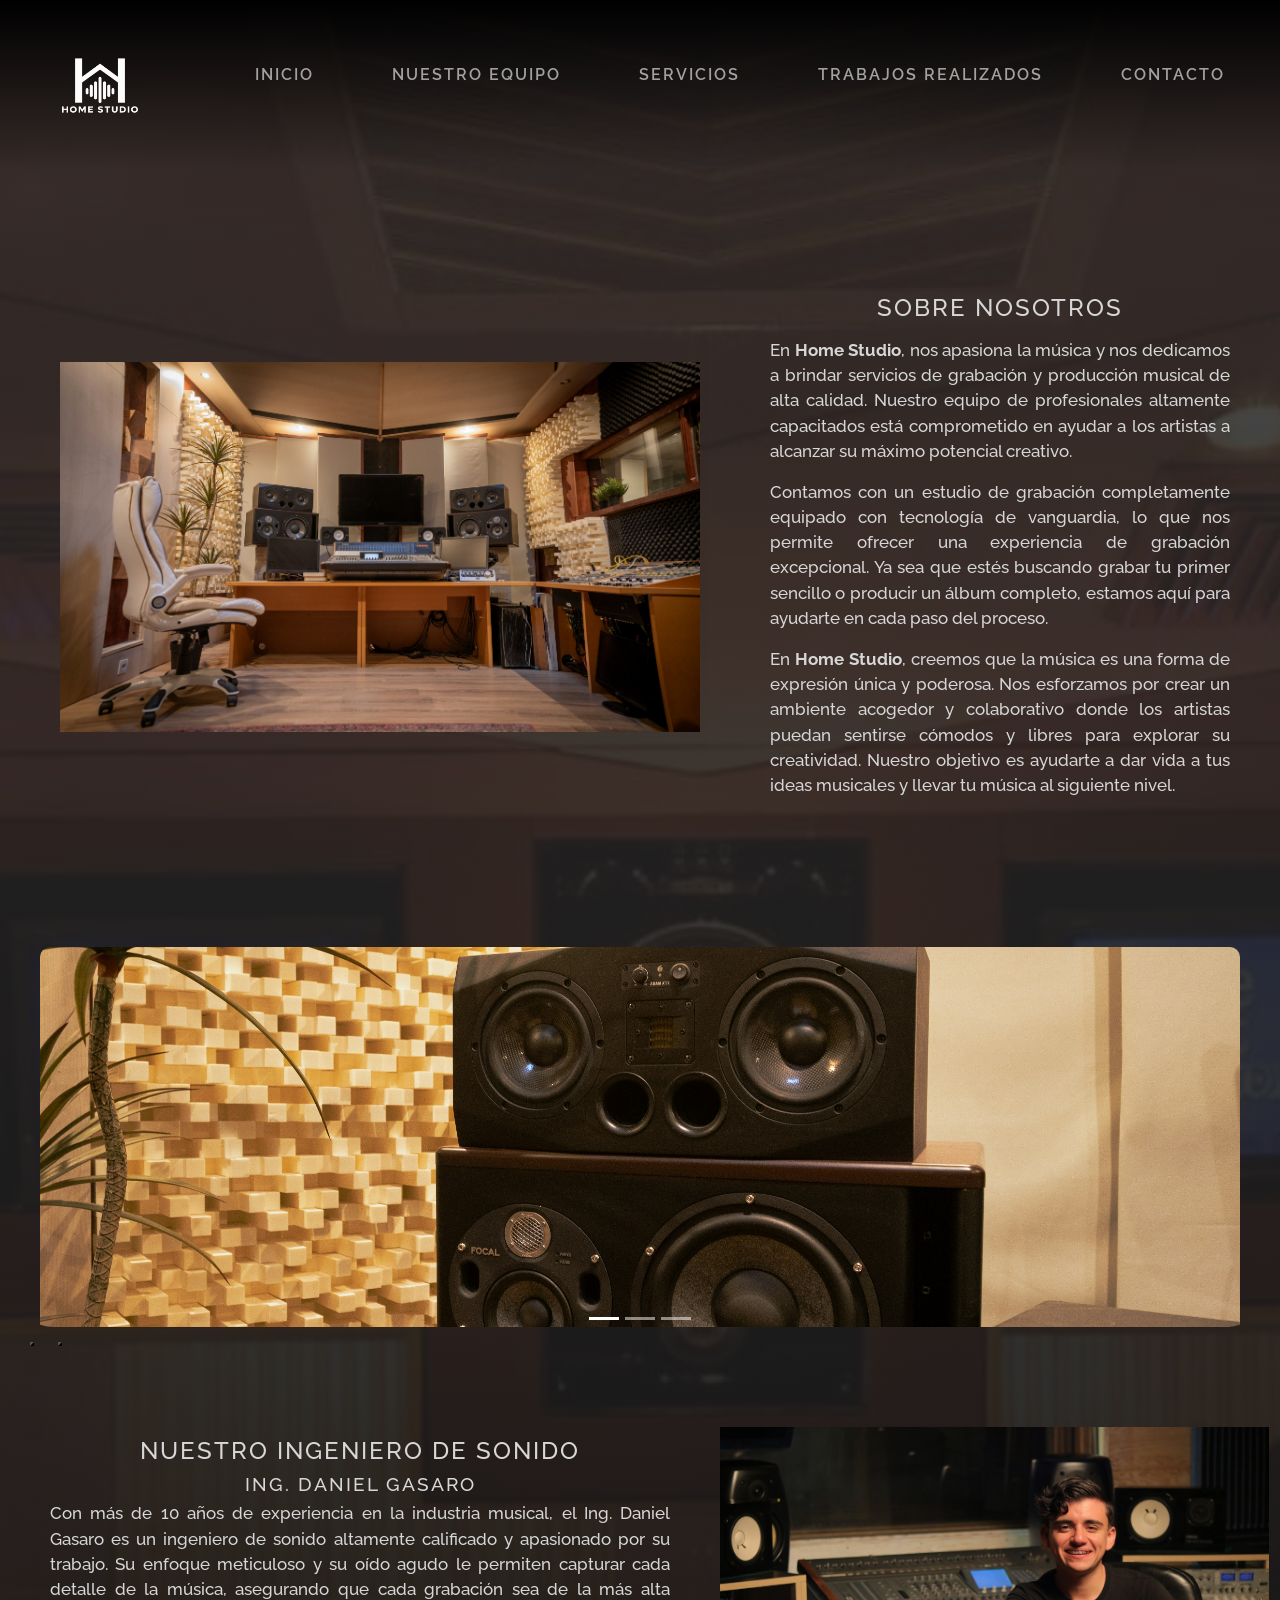
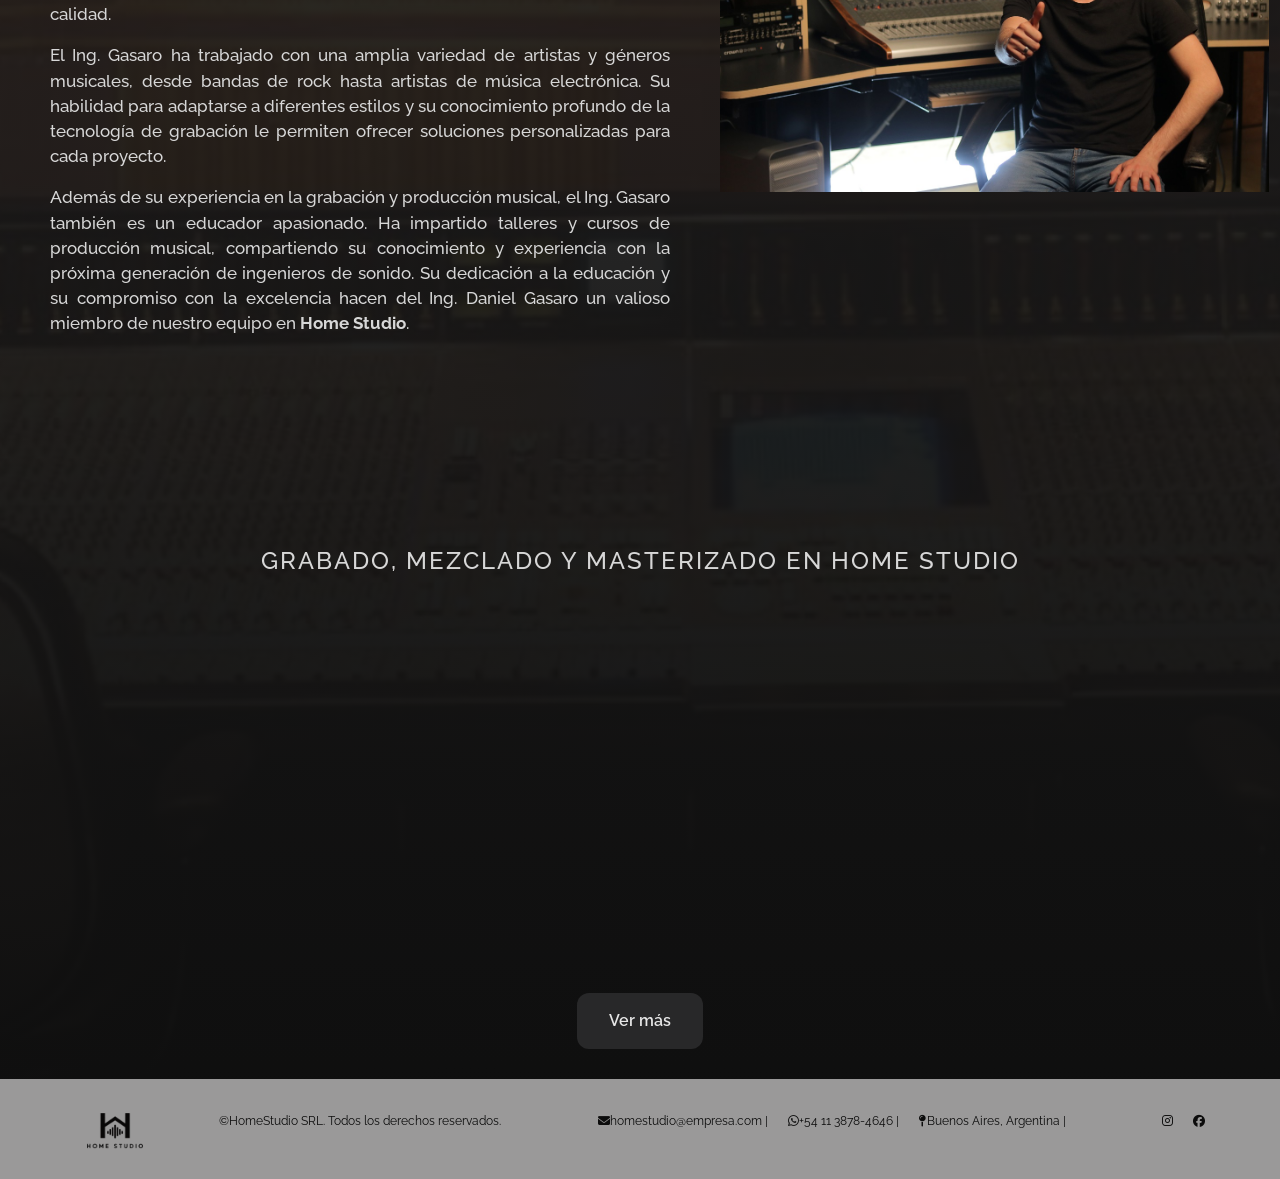
<file: index.html>
<!DOCTYPE html>
<html lang="es">

<head>
    <meta charset="UTF-8">
    <meta name="viewport" content="width=device-width, initial-scale=1.0">
    <link href="https://cdn.jsdelivr.net/npm/bootstrap@5.3.8/dist/css/bootstrap.min.css" rel="stylesheet">
    <script src="https://cdn.jsdelivr.net/npm/bootstrap@5.3.8/dist/js/bootstrap.bundle.min.js"></script>
    <link rel="stylesheet" href="css/styles.css">
    <title>Home Studio</title>
    <link rel="stylesheet" href="https://cdnjs.cloudflare.com/ajax/libs/font-awesome/6.5.2/css/all.min.css">
    <link rel="preconnect" href="https://fonts.googleapis.com">
    <link rel="preconnect" href="https://fonts.gstatic.com" crossorigin>
    <link
        href="https://fonts.googleapis.com/css2?family=Charm:wght@400;700&family=Imperial+Script&family=Manrope:wght@200..800&family=Montserrat:ital,wght@0,100..900;1,100..900&family=Raleway:ital,wght@0,100..900;1,100..900&display=swap"
        rel="stylesheet">
    <link href="https://unpkg.com/aos@2.3.1/dist/aos.css" rel="stylesheet">
</head>

<body>
    <header>
        <div class="header-left">
            <a href="index.html" class="header__logo">
                <img src="assets/imagenes/logohomestudio.png" title="Logo Home Studio" alt="Logo Home Studio">
            </a>
        </div>
        <div class="header-right">
            <h1 class="sr-only">Home Studio estudio de grabación</h1>
            <nav>
                <ul>
                    <li><a href="index.html" title="Inicio">Inicio</a></li>
                    <li><a href="pages/nuestro-equipo.html" title="Nuestro equipo">Nuestro equipo</a></li>
                    <li><a href="pages/servicios.html" title="Servicios">Servicios</a></li>
                    <li><a href="pages/trabajos-realizados.html" title="Trabajos realizados">Trabajos realizados</a>
                    </li>
                    <li><a href="pages/contacto.html" title="Contacto">Contacto</a></li>
                </ul>
            </nav>
        </div>
    </header>
    <main>
        <section class="sobre-nosotros">
            <div class="sobre-nosotros_left">
                <img src="assets/imagenes/homestudio.jpg" title="Estudio de grabación Home Studio"
                    alt="Estudio de grabaciónHome Studio">
            </div>
            <div class="sobre-nosotros_right">
                <h2>Sobre nosotros</h2>
                <p>En <strong>Home Studio</strong>, nos apasiona la música y nos dedicamos a brindar servicios de
                    grabación y producción musical de alta calidad. Nuestro equipo de profesionales altamente
                    capacitados está comprometido en ayudar a los artistas a alcanzar su máximo potencial creativo.</p>
                <p>Contamos con un estudio de grabación completamente equipado con tecnología de vanguardia, lo que nos
                    permite ofrecer una experiencia de grabación excepcional. Ya sea que estés buscando grabar tu primer
                    sencillo o producir un álbum completo, estamos aquí para ayudarte en cada paso del proceso.</p>
                <p>En <strong>Home Studio</strong>, creemos que la música es una forma de expresión única y poderosa.
                    Nos esforzamos por crear un ambiente acogedor y colaborativo donde los artistas puedan sentirse
                    cómodos y libres para explorar su creatividad. Nuestro objetivo es ayudarte a dar vida a tus ideas
                    musicales y llevar tu música al siguiente nivel.</p>
            </div>
        </section>
        <section class="carousel-index">
            <div id="carouselExample" class="carousel carousel-overlay slide">
                <div class="carousel-inner rounded-5">
                    <div class="carousel-item active">
                        <img src="assets/imagenes/monitores.jpg" class="d-block w-100" alt="...">
                    </div>
                    <div class="carousel-item">
                        <img src="assets/imagenes/consola.jpg" class="d-block w-100" alt="...">
                    </div>
                    <div class="carousel-item">
                        <img src="assets/imagenes/consola2.jpg" class="d-block w-100" alt="...">
                    </div>
                </div>
                <div class="carousel-overlay-controls">
                    <div>
                        <button class="btn-icon btn-sm btn-subtle theme-secondary" type="button"
                            data-bs-target="#carouselExample" data-bs-slide="prev">
                            <span class="carousel-icon-prev" aria-hidden="true"></span>
                            <span class="visually-hidden">Previous</span>
                        </button>
                        <button class="btn-icon btn-sm btn-subtle theme-secondary" type="button"
                            data-bs-target="#carouselExample" data-bs-slide="next">
                            <span class="carousel-icon-next" aria-hidden="true"></span>
                            <span class="visually-hidden">Next</span>
                        </button>
                    </div>
                    <div class="carousel-indicators">
                        <button type="button" data-bs-target="#carouselExample" data-bs-slide-to="0" class="active"
                            aria-current="true" aria-label="Slide 1"></button>
                        <button type="button" data-bs-target="#carouselExample" data-bs-slide-to="1"
                            aria-label="Slide 2"></button>
                        <button type="button" data-bs-target="#carouselExample" data-bs-slide-to="2"
                            aria-label="Slide 3"></button>
                    </div>
                </div>
            </div>
        </section>
        <section class="ingeniero">
            <div class="ingeniero-left">
                <h2>Nuestro ingeniero de sonido</h2>
                <h3>Ing. Daniel Gasaro</h3>
                <p>Con más de 10 años de experiencia en la industria musical, el Ing. Daniel Gasaro es un ingeniero de
                    sonido altamente calificado y apasionado por su trabajo. Su enfoque meticuloso y su oído agudo le
                    permiten capturar cada detalle de la música, asegurando que cada grabación sea de la más alta
                    calidad.</p>
                <p>El Ing. Gasaro ha trabajado con una amplia variedad de artistas y géneros musicales, desde bandas de
                    rock hasta artistas de música electrónica. Su habilidad para adaptarse a diferentes estilos y su
                    conocimiento profundo de la tecnología de grabación le permiten ofrecer soluciones personalizadas
                    para cada proyecto.</p>
                <p>Además de su experiencia en la grabación y producción musical, el Ing. Gasaro también es un educador
                    apasionado. Ha impartido talleres y cursos de producción musical, compartiendo su conocimiento y
                    experiencia con la próxima generación de ingenieros de sonido. Su dedicación a la educación y su
                    compromiso con la excelencia hacen del Ing. Daniel Gasaro un valioso miembro de nuestro equipo en
                    <strong>Home Studio</strong>.</p>
            </div>
            <div class="ingeniero-right">
                <img src="assets/imagenes/Ingenierodemezcla.jpg" title="Ing. Daniel Gasaro" alt="Ing. Daniel Gasaro"
                    loading="lazy">
            </div>
        </section>
        <section class="proyectos">
            <h2>Grabado, mezclado y masterizado en Home Studio</h2>
            <div class="img-albumes">
                <article>
                    <figure data-aos="flip-left">
                        <img src="assets/imagenes/album1.jpeg" title="Album Desde el fin del mundo"
                            alt="Album Desde el fin del mundo" loading="lazy">
                        <figcaption>Album "Desde el fin del mundo" de Duki trabajado en Home Studio.</figcaption>
                    </figure>
                </article>
                <article>
                    <figure data-aos="flip-left">
                        <img src="assets/imagenes/album2.jpeg" title="Album .mp3" alt="Album .mp3" loading="lazy">
                        <figcaption>Album ".mp3" de Emilia trabajado en Home Studio.</figcaption>
                    </figure>
                </article>
                <article>
                    <figure data-aos="flip-left">
                        <img src="assets/imagenes/album3.jpeg" title="Album Descartable" alt="Album Descartable"
                            loading="lazy">
                        <figcaption>Album "Descartable" de Wos trabajado en Home Studio.</figcaption>
                    </figure>
                </article>
            </div>
            <button><a href="pages/trabajos-realizados.html" target="_blank" title="Trabajos realizados">Ver
                    más</a></button>
        </section>
    </main>
    <footer>
        <a href="index.html">
            <img src="assets/imagenes/logohomestudiosmall.png" title="Logo Home Studio" alt="Logo Home Studio">
        </a>
        <p>©HomeStudio SRL. Todos los derechos reservados.</p>
        <div>
            <ul class="contacto-footer">
                <li><i class="fa-solid fa-envelope"></i>homestudio@empresa.com |</li>
                <li><i class="fa-brands fa-whatsapp"></i>+54 11 3878-4646 |</li>
                <li><i class="fa-solid fa-map-pin"></i>Buenos Aires, Argentina |</li>
            </ul>
        </div>
        <nav>
            <ul class="redes-footer">
                <li><a rel="noopener noreferrer" target="_blank" href="https://www.instagram.com/homestudio"><i
                            class="fa-brands fa-instagram"></i></a></li>
                <li><a rel="noopener noreferrer" target="_blank" href="https://www.facebook.com/homestudio"><i
                            class="fa-brands fa-facebook"></i></a></li>
            </ul>
        </nav>
    </footer>
    <script src="https://unpkg.com/aos@2.3.1/dist/aos.js"></script>
    <script>
        AOS.init();
    </script>
</body>

</html>
</file>
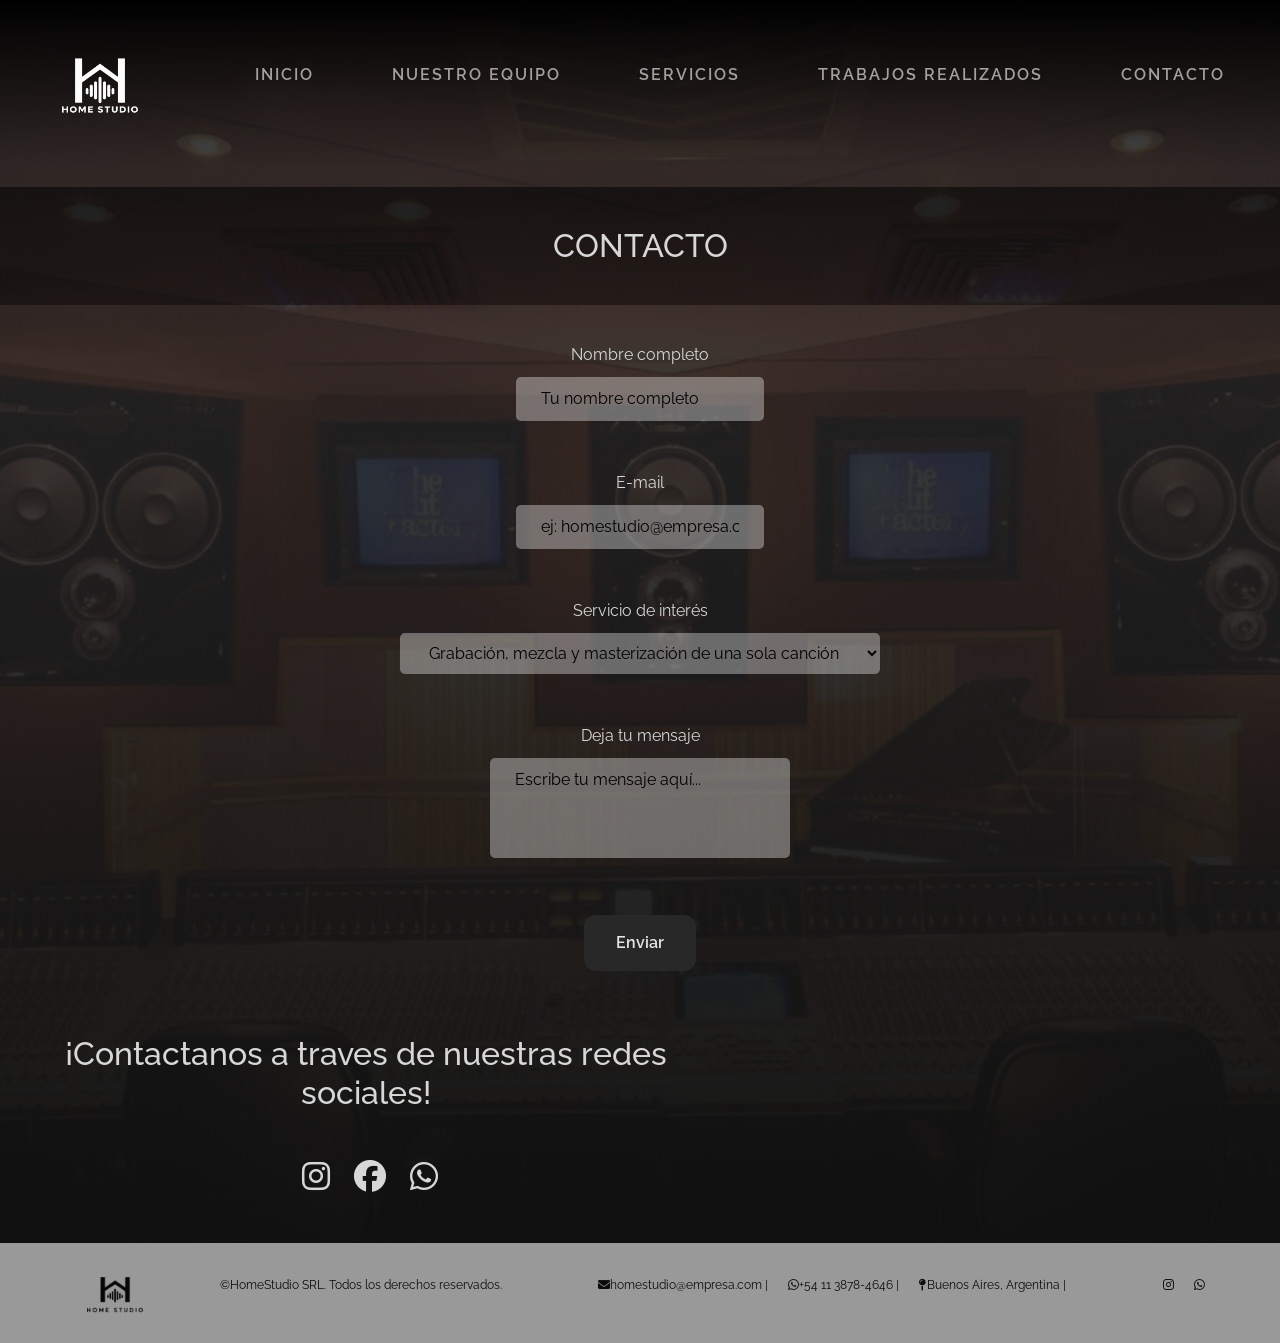
<file: pages/contacto.html>
<!DOCTYPE html>
<html lang="es">
<head>
    <meta charset="UTF-8">
    <meta name="viewport" content="width=device-width, initial-scale=1.0">
    <link href="https://cdn.jsdelivr.net/npm/bootstrap@5.3.8/dist/css/bootstrap.min.css" rel="stylesheet">
    <script src="https://cdn.jsdelivr.net/npm/bootstrap@5.3.8/dist/js/bootstrap.bundle.min.js"></script>
    <link rel="stylesheet" href="../css/styles.css">
    <title>Home Studio</title>
    <link rel="stylesheet" href="https://cdnjs.cloudflare.com/ajax/libs/font-awesome/6.5.2/css/all.min.css">
    <link rel="preconnect" href="https://fonts.googleapis.com">
    <link rel="preconnect" href="https://fonts.gstatic.com" crossorigin>
    <link href="https://fonts.googleapis.com/css2?family=Charm:wght@400;700&family=Imperial+Script&family=Manrope:wght@200..800&family=Montserrat:ital,wght@0,100..900;1,100..900&family=Raleway:ital,wght@0,100..900;1,100..900&display=swap" rel="stylesheet">
</head>
<body>
    <header>
        <h1 class="sr-only">Home Studio estudio de grabación</h1>
        <div class="header-left">
            <a href="../index.html" class="header__logo">
            <img src="../assets/imagenes/logohomestudio.png" title="Logo Home Studio" alt="Logo Home Studio">
            </a>
        </div>
        <div class="header-right">
            <nav>
                <ul>
                    <li><a href="../index.html" title="Inicio">Inicio</a></li>
                    <li><a href="nuestro-equipo.html" title="Nuestro equipo">Nuestro equipo</a></li>
                    <li><a href="servicios.html" title="Servicios">Servicios</a></li>
                    <li><a href="trabajos-realizados.html" title="Trabajos realizados">Trabajos realizados</a></li>
                    <li><a href="contacto.html" title="Contacto">Contacto</a></li>
                </ul>
            </nav>
        </div>
    </header>
    <main>
        <section>
            <h2 class="portada-contacto">Contacto</h2>
        <form class="contacto-form">
            <div class="labels">
                <label for="nombre">Nombre completo</label>
                <input type="text" required placeholder="Tu nombre completo" name="nombre">
            </div>
            <div class="labels">
                <label for="email">E-mail</label>
                <input type="email" required placeholder="ej: homestudio@empresa.com" name="email">
            </div>
            <div class="labels">
                <label for="servicio-de-interes">Servicio de interés</label>
                <select name="servicio-de-interes" id="servicio-de-interes">
                    <option value="una-cancion">Grabación, mezcla y masterización de una sola canción</option>
                    <option value="album">Grabación, mezcla y masterización de un álbum</option>
                </select>
            </div>
            <div class="labels">
                <label for="msg-usuario">Deja tu mensaje</label>
                <textarea name="msg-usuario" id="msg-usuario" placeholder="Escribe tu mensaje aquí..."></textarea>
            </div>
            <div class="labels">
                <button type="submit">Enviar</button>
            </div>
        </form>
        </section>
        <section class="info-contacto">
            <div class="left-info_contacto">
                <h2>¡Contactanos a traves de nuestras redes sociales!</h2>
                    <ul>
                        <li><a rel="noopener noreferrer" target="_blank" href="https://www.instagram.com/homestudio"><i class="fa-brands fa-instagram"></i></a></li>
                        <li><a rel="noopener noreferrer" target="_blank" href="https://www.facebook.com/homestudio"><i class="fa-brands fa-facebook"></i></a></li>
                        <li><a rel="noopener noreferrer" target="_blank" href="https://wa.me/qr/LHHECFSQPA4IL1"><i class="fa-brands fa-whatsapp"></i></a></li>
                        <li></li>
                    </ul>
            </div>
            <div class="right-info_contacto">
                <iframe src="https://www.google.com/maps/embed?pb=!1m18!1m12!1m3!1d3281.951293582669!2d-58.62504502466512!3d-34.65593297293555!2m3!1f0!2f0!3f0!3m2!1i1024!2i768!4f13.1!3m3!1m2!1s0x95bcc767fa656cf3%3A0xc331336388613fa2!2sSta.%20Fe%20980%2C%20B1708%20Mor%C3%B3n%2C%20Provincia%20de%20Buenos%20Aires!5e0!3m2!1ses-419!2sar!4v1790913729684!5m2!1ses-419!2sar" width="600" height="450" style="border:0;" allowfullscreen="" loading="lazy" referrerpolicy="strict-origin-when-cross-origin"></iframe>
            </div>
        </section>
    </main>
    <footer>
            <a href="../index.html">
                <img src="../assets/imagenes/logohomestudiosmall.png" title="Logo Home Studio" alt="Logo Home Studio">
            </a>
            <p>©HomeStudio SRL. Todos los derechos reservados.</p>
        <div>
            <ul class="contacto-footer">
                <li><i class="fa-solid fa-envelope"></i>homestudio@empresa.com |</li>
                <li><i class="fa-brands fa-whatsapp"></i>+54 11 3878-4646 |</li>
                <li><i class="fa-solid fa-map-pin"></i>Buenos Aires, Argentina |</li>
            </ul>
        </div>
            <nav>
                <ul class="redes-footer">
                    <li><a rel="noopener noreferrer" target="_blank" href="https://www.instagram.com/homestudio"><i class="fa-brands fa-instagram"></i></a></li>
                    <li><a rel="noopener noreferrer" target="_blank" href="https://www.facebook.com/homestudio"><i class="fa-brands fa-whatsapp"></i></a></li>
                </ul>
            </nav>
    </footer>
</body>
</html>
</file>
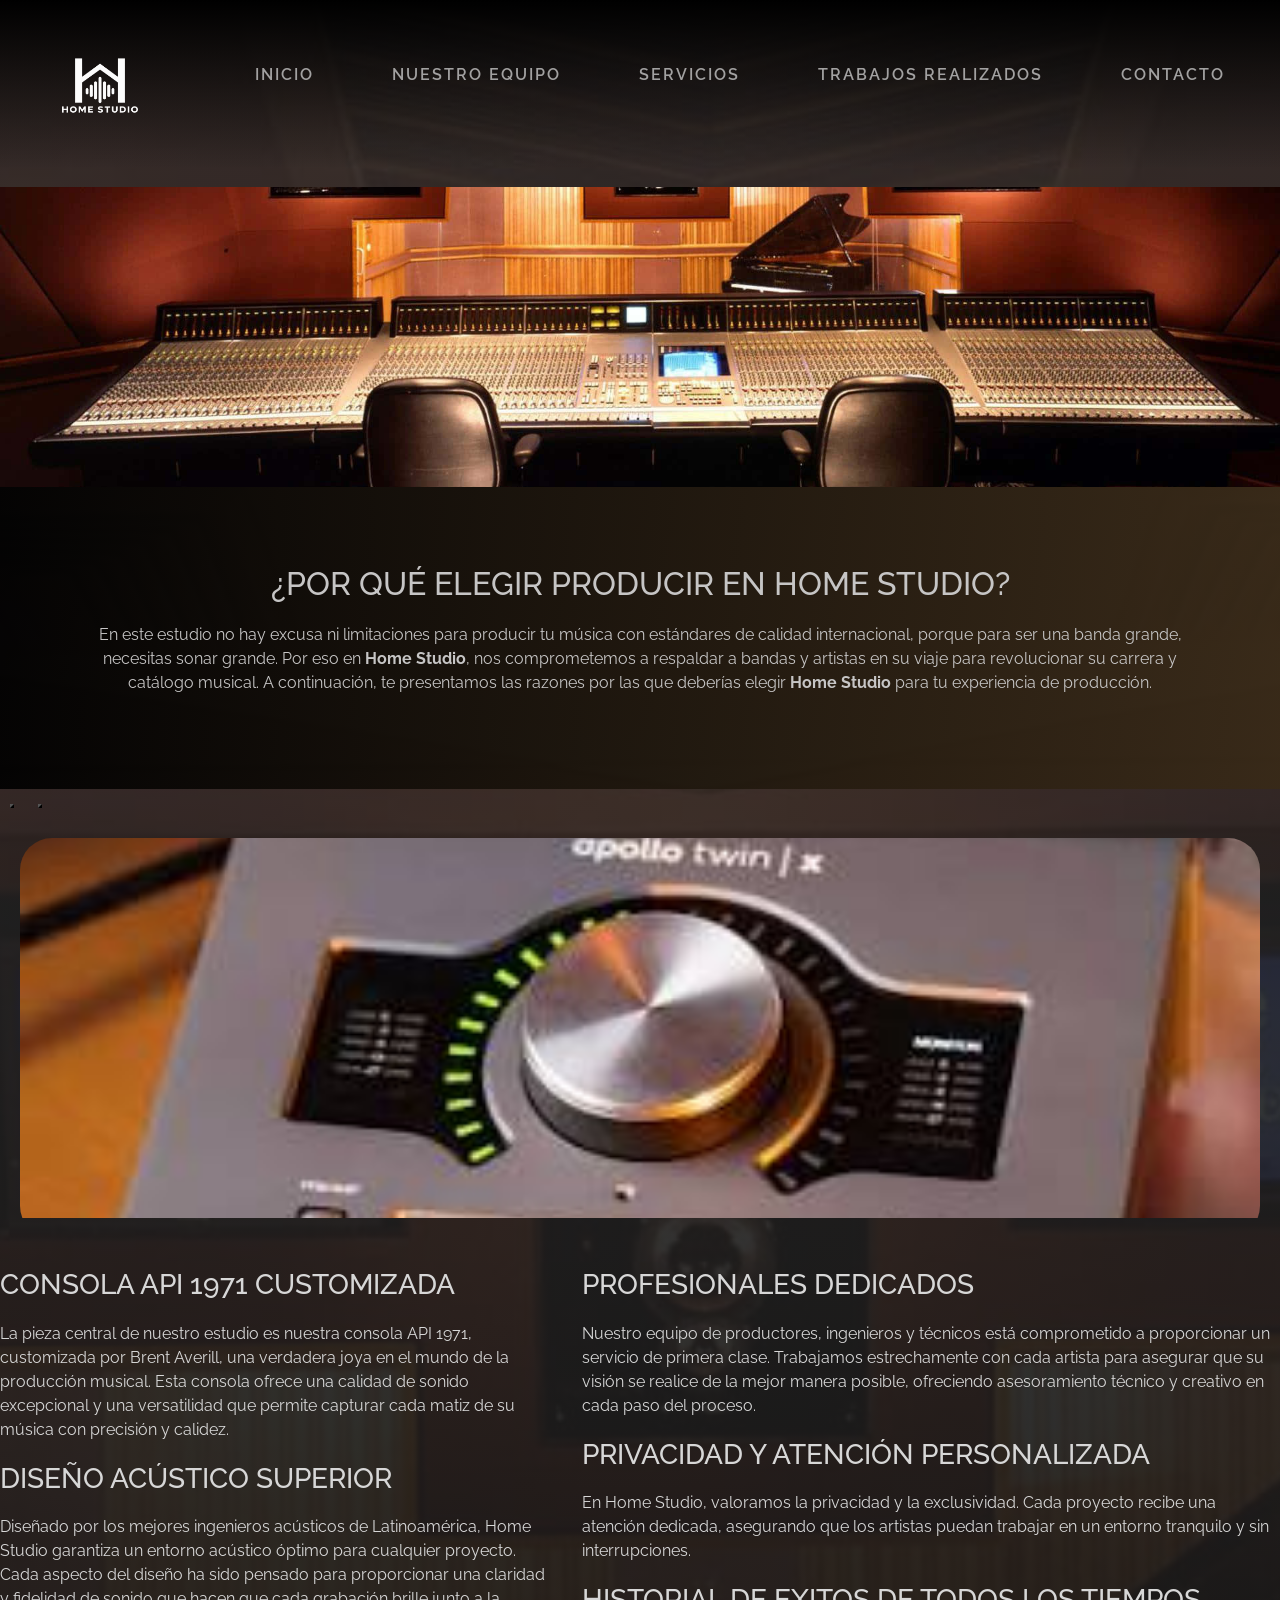
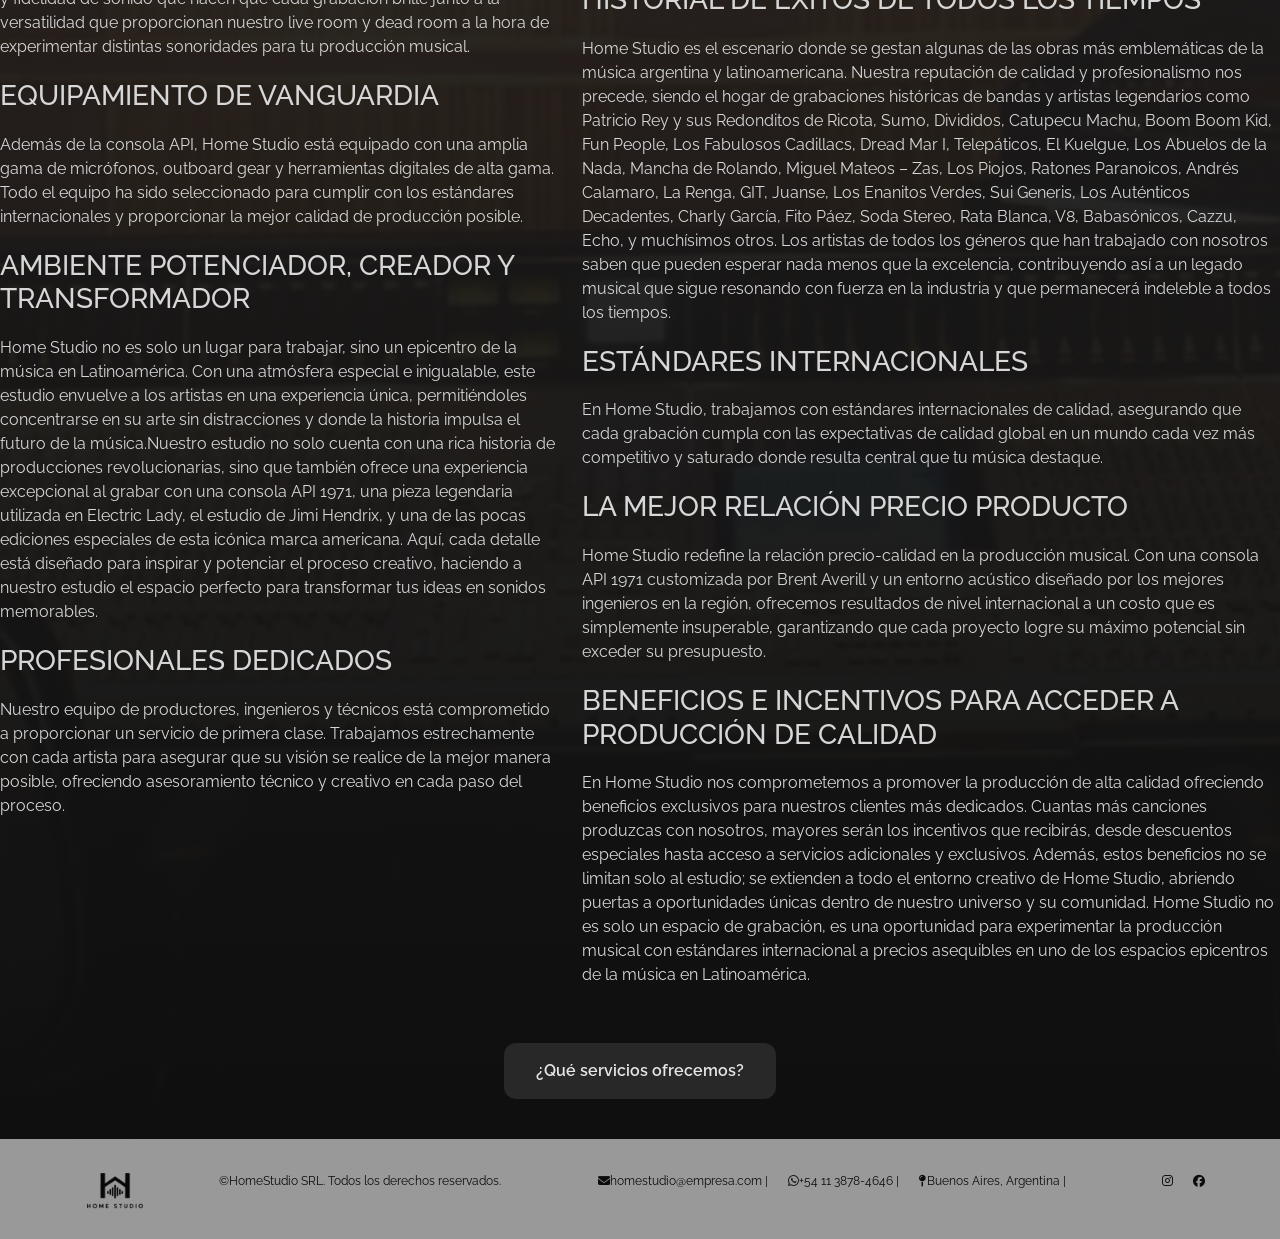
<file: pages/nuestro-equipo.html>
<!DOCTYPE html>
<html lang="es">

<head>
    <meta charset="UTF-8">
    <meta name="viewport" content="width=device-width, initial-scale=1.0">
    <link href="https://cdn.jsdelivr.net/npm/bootstrap@5.3.8/dist/css/bootstrap.min.css" rel="stylesheet">
    <script src="https://cdn.jsdelivr.net/npm/bootstrap@5.3.8/dist/js/bootstrap.bundle.min.js"></script>
    <link rel="stylesheet" href="../css/styles.css">
    <title>Home Studio</title>
    <link rel="stylesheet" href="https://cdnjs.cloudflare.com/ajax/libs/font-awesome/6.5.2/css/all.min.css">
    <link rel="preconnect" href="https://fonts.googleapis.com">
    <link rel="preconnect" href="https://fonts.gstatic.com" crossorigin>
    <link
        href="https://fonts.googleapis.com/css2?family=Charm:wght@400;700&family=Imperial+Script&family=Manrope:wght@200..800&family=Montserrat:ital,wght@0,100..900;1,100..900&family=Raleway:ital,wght@0,100..900;1,100..900&display=swap"
        rel="stylesheet">
    <link href="https://unpkg.com/aos@2.3.1/dist/aos.css" rel="stylesheet">
</head>

<body>
    <header>
        <h1 class="sr-only">Home Studio estudio de grabación</h1>
        <div class="header-left">
            <a href="../index.html" class="header__logo">
                <img src="../assets/imagenes/logohomestudio.png" title="Logo Home Studio" alt="Logo Home Studio">
            </a>
        </div>
        <div class="header-right">
            <nav>
                <ul>
                    <li><a href="../index.html" title="Inicio">Inicio</a></li>
                    <li><a href="nuestro-equipo.html" title="Nuestro equipo">Nuestro equipo</a></li>
                    <li><a href="servicios.html" title="Servicios">Servicios</a></li>
                    <li><a href="trabajos-realizados.html" title="Trabajos realizados">Trabajos realizados</a></li>
                    <li><a href="contacto.html" title="Contacto">Contacto</a></li>
                </ul>
            </nav>
        </div>
    </header>
    <main>
        <section class="nuestro-equipo_portada">
            <picture>
                <img src="../assets/imagenes/backgroundimage.jpg" alt="Estudio de grabación Home Studio"
                    title="Estudio de grabación Home Studio">
            </picture>
            <div class="texto-portada">
                <h2>¿Por qué elegir producir en Home Studio?</h2>
                <p>En este estudio no hay excusa ni limitaciones para producir tu música con estándares de calidad
                    internacional, porque para ser una banda grande, necesitas sonar grande. Por eso en <strong>Home
                        Studio</strong>, nos comprometemos a respaldar a bandas y artistas en su viaje para revolucionar
                    su carrera y catálogo musical.
                    A continuación, te presentamos las razones por las que deberías elegir <strong>Home Studio</strong>
                    para tu experiencia de producción.</p>
            </div>
        </section>
        <section class="carousel-nuestro_equipo">
            <div id="carouselMultiple" class="carousel slide" data-bs-ends="stop"
                style="--bs-carousel-items: 3; --bs-carousel-items-gap: 1rem;">
                <div class="d-flex justify-content-between align-items-center">
                    <div>
                        <button class="btn-icon btn-sm" type="button" data-bs-target="#carouselMultiple"
                            data-bs-slide="prev" style="--bs-carousel-control-icon-width: 1rem;">
                            <span class="carousel-icon-prev" aria-hidden="true"></span>
                            <span class="visually-hidden">Previous</span>
                        </button>
                        <button class="btn-icon btn-sm" type="button" data-bs-target="#carouselMultiple"
                            data-bs-slide="next" style="--bs-carousel-control-icon-width: 1rem;">
                            <span class="carousel-icon-next" aria-hidden="true"></span>
                            <span class="visually-hidden">Next</span>
                        </button>
                    </div>
                </div>
                <div class="carousel-inner">
                    <div class="carousel-item active"><img src="../assets/imagenes/placadesonido.jpeg"
                            class="d-block w-100 rounded-5" alt="Placa de sonido"></div>
                    <div class="carousel-item"><img src="../assets/imagenes/consolas.jpeg" alt="Consola API"
                            class="d-block w-100 rounded-5"></div>
                    <div class="carousel-item"><img src="../assets/imagenes/placadesonido.jpeg"
                            alt="Placa de sonido Apollo Twin" class="d-block w-100 rounded-5"></div>
                    <div class="carousel-item"><img src="../assets/imagenes/microfono.jpeg" alt="Micrófono Manley"
                            class="d-block w-100 rounded-5"></div>
                    <div class="carousel-item"><img src="../assets/imagenes/consola.jpg" alt="Consola API"
                            class="d-block w-100 rounded-5"></div>
                    <div class="carousel-item"><img src="../assets/imagenes/consola2.jpg" alt="Consola API 2"
                            class="d-block w-100 rounded-5"></div>
                    <div class="carousel-item"><img src="../assets/imagenes/monitores.jpg" alt="Monitores"
                            class="d-block w-100 rounded-5" alt="..."></div>
                </div>
            </div>
        </section>
        <section class="info-equipo">
            <div class="left-info_equipo">
                <h3>Consola API 1971 Customizada</h3>
                <p>La pieza central de nuestro estudio es nuestra consola API 1971, customizada por Brent Averill, una
                    verdadera joya en el mundo de la producción musical. Esta consola ofrece una calidad de sonido
                    excepcional y una versatilidad que permite capturar cada matiz de su música con precisión y calidez.
                </p>
                <h3>Diseño Acústico Superior</h3>
                Diseñado por los mejores ingenieros acústicos de Latinoamérica, Home Studio garantiza un entorno
                acústico óptimo para cualquier proyecto. Cada aspecto del diseño ha sido pensado para proporcionar una
                claridad y fidelidad de sonido que hacen que cada grabación brille junto a la versatilidad que
                proporcionan nuestro live room y dead room a la hora de experimentar distintas sonoridades para tu
                producción musical.
                <h3>Equipamiento de Vanguardia</h3>
                <p>Además de la consola API, Home Studio está equipado con una amplia gama de micrófonos, outboard gear
                    y herramientas digitales de alta gama. Todo el equipo ha sido seleccionado para cumplir con los
                    estándares internacionales y proporcionar la mejor calidad de producción posible.</p>
                <h3>Ambiente Potenciador, Creador y Transformador</h3>
                <p>Home Studio no es solo un lugar para trabajar, sino un epicentro de la música en Latinoamérica. Con
                    una atmósfera especial e inigualable, este estudio envuelve a los artistas en una experiencia única,
                    permitiéndoles concentrarse en su arte sin distracciones y donde la historia impulsa el futuro de la
                    música.Nuestro estudio no solo cuenta con una rica historia de producciones revolucionarias, sino
                    que también ofrece una experiencia excepcional al grabar con una consola API 1971, una pieza
                    legendaria utilizada en Electric Lady, el estudio de Jimi Hendrix, y una de las pocas ediciones
                    especiales de esta icónica marca americana. Aquí, cada detalle está diseñado para inspirar y
                    potenciar el proceso creativo, haciendo a nuestro estudio el espacio perfecto para transformar tus
                    ideas en sonidos memorables.</p>
                <h3>Profesionales Dedicados</h3>
                <p>Nuestro equipo de productores, ingenieros y técnicos está comprometido a proporcionar un servicio de
                    primera clase. Trabajamos estrechamente con cada artista para asegurar que su visión se realice de
                    la mejor manera posible, ofreciendo asesoramiento técnico y creativo en cada paso del proceso.</p>
            </div>
            <div class="right-info_equipo">
                <h3>Profesionales Dedicados</h3>
                <p>Nuestro equipo de productores, ingenieros y técnicos está comprometido a proporcionar un servicio de
                    primera clase. Trabajamos estrechamente con cada artista para asegurar que su visión se realice de
                    la mejor manera posible, ofreciendo asesoramiento técnico y creativo en cada paso del proceso.</p>
                <h3>Privacidad y Atención Personalizada</h3>
                <p>En Home Studio, valoramos la privacidad y la exclusividad. Cada proyecto recibe una atención
                    dedicada, asegurando que los artistas puedan trabajar en un entorno tranquilo y sin interrupciones.
                </p>
                <h3>Historial de Exitos de todos los tiempos</h3>
                <p>Home Studio es el escenario donde se gestan algunas de las obras más emblemáticas de la música
                    argentina y latinoamericana. Nuestra reputación de calidad y profesionalismo nos precede, siendo el
                    hogar de grabaciones históricas de bandas y artistas legendarios como Patricio Rey y sus Redonditos
                    de Ricota, Sumo, Divididos, Catupecu Machu, Boom Boom Kid, Fun People, Los Fabulosos Cadillacs,
                    Dread Mar I, Telepáticos, El Kuelgue, Los Abuelos de la Nada, Mancha de Rolando, Miguel Mateos –
                    Zas, Los Piojos, Ratones Paranoicos, Andrés Calamaro, La Renga, GIT, Juanse, Los Enanitos Verdes,
                    Sui Generis, Los Auténticos Decadentes, Charly García, Fito Páez, Soda Stereo, Rata Blanca, V8,
                    Babasónicos, Cazzu, Echo, y muchísimos otros. Los artistas de todos los géneros que han trabajado
                    con nosotros saben que pueden esperar nada menos que la excelencia, contribuyendo así a un legado
                    musical que sigue resonando con fuerza en la industria y que permanecerá indeleble a todos los
                    tiempos.</p>
                <h3>Estándares Internacionales</h3>
                <p>En Home Studio, trabajamos con estándares internacionales de calidad, asegurando que cada grabación
                    cumpla con las expectativas de calidad global en un mundo cada vez más competitivo y saturado donde
                    resulta central que tu música destaque.</p>
                <h3>La mejor relación precio producto</h3>
                <p>Home Studio redefine la relación precio-calidad en la producción musical. Con una consola API 1971
                    customizada por Brent Averill y un entorno acústico diseñado por los mejores ingenieros en la
                    región, ofrecemos resultados de nivel internacional a un costo que es simplemente insuperable,
                    garantizando que cada proyecto logre su máximo potencial sin exceder su presupuesto.</p>
                <h3>Beneficios e incentivos para acceder a producción de calidad</h3>
                <p>En Home Studio nos comprometemos a promover la producción de alta calidad ofreciendo beneficios
                    exclusivos para nuestros clientes más dedicados. Cuantas más canciones produzcas con nosotros,
                    mayores serán los incentivos que recibirás, desde descuentos especiales hasta acceso a servicios
                    adicionales y exclusivos. Además, estos beneficios no se limitan solo al estudio; se extienden a
                    todo el entorno creativo de Home Studio, abriendo puertas a oportunidades únicas dentro de nuestro
                    universo y su comunidad. Home Studio no es solo un espacio de grabación, es una oportunidad para
                    experimentar la producción musical con estándares internacional a precios asequibles en uno de los
                    espacios epicentros de la música en Latinoamérica.</p>
            </div>
        </section>
        <section class="button-info_equipo">
            <button><a href="servicios.html">¿Qué servicios ofrecemos?</a></button>
        </section>
    </main>
    <footer>
        <a href="../index.html">
            <img src="../assets/imagenes/logohomestudiosmall.png" title="Logo Home Studio" alt="Logo Home Studio">
        </a>
        <p>©HomeStudio SRL. Todos los derechos reservados.</p>
        <div>
            <ul class="contacto-footer">
                <li><i class="fa-solid fa-envelope"></i>homestudio@empresa.com |</li>
                <li><i class="fa-brands fa-whatsapp"></i>+54 11 3878-4646 |</li>
                <li><i class="fa-solid fa-map-pin"></i>Buenos Aires, Argentina |</li>
            </ul>
        </div>
        <nav>
            <ul class="redes-footer">
                <li><a rel="noopener noreferrer" target="_blank" href="https://www.instagram.com/homestudio"><i
                            class="fa-brands fa-instagram"></i></a></li>
                <li><a rel="noopener noreferrer" target="_blank" href="https://www.facebook.com/homestudio"><i
                            class="fa-brands fa-facebook"></i></a></li>
            </ul>
        </nav>
    </footer>
    <script src="https://unpkg.com/aos@2.3.1/dist/aos.js"></script>
    <script>
        AOS.init();
    </script>
</body>

</html>
</file>
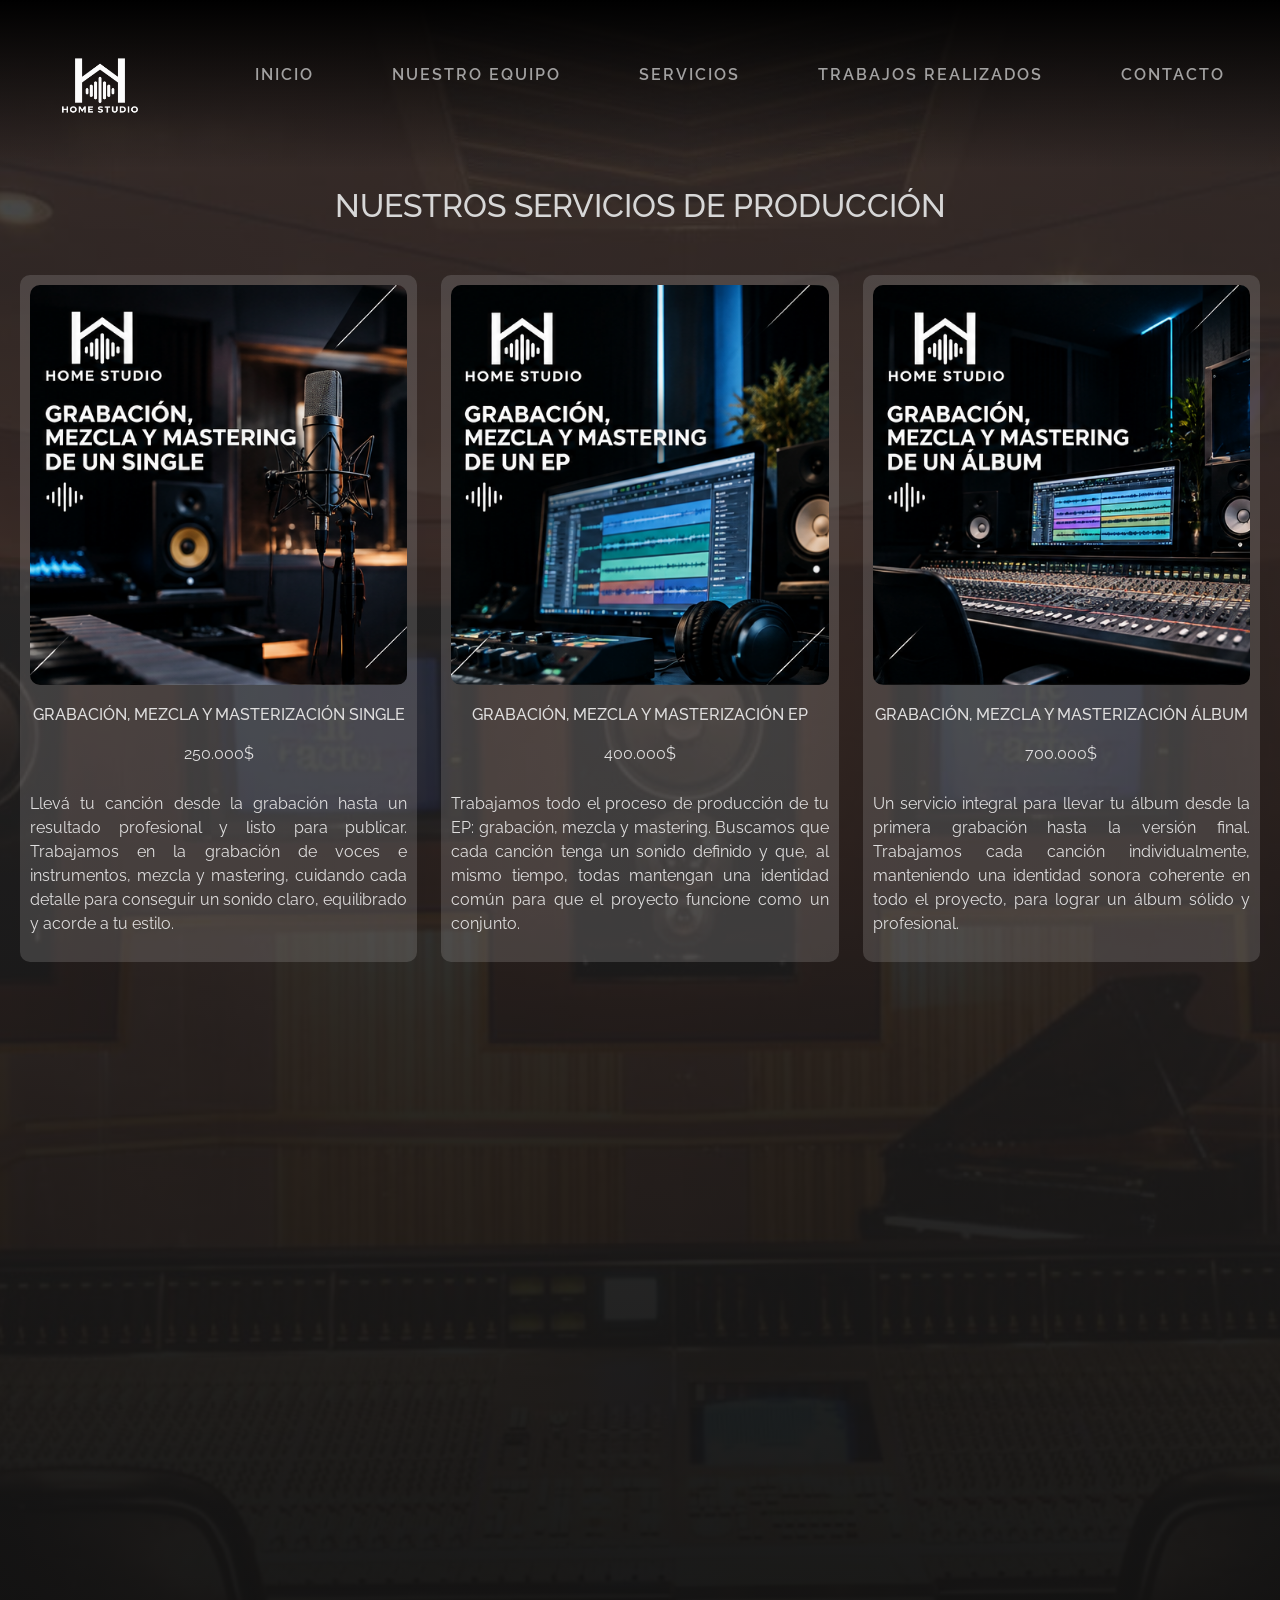
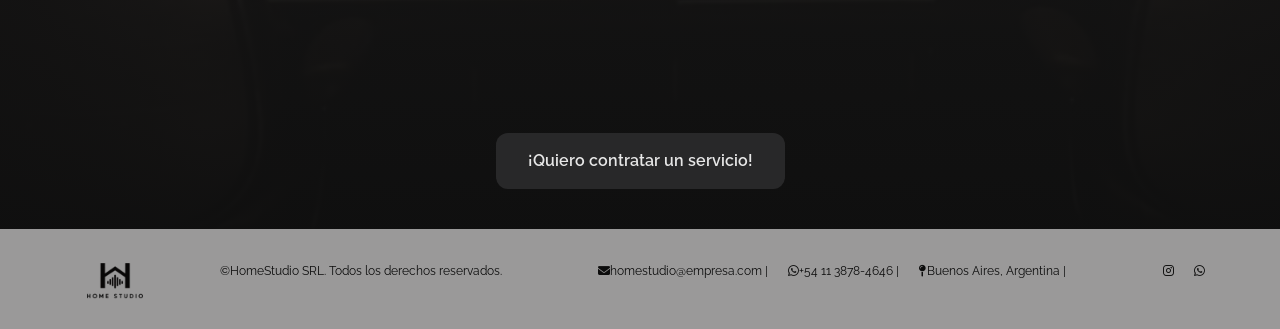
<file: pages/servicios.html>
<!DOCTYPE html>
<html lang="es">
<head>
    <meta charset="UTF-8">
    <meta name="viewport" content="width=device-width, initial-scale=1.0">
    <link href="https://cdn.jsdelivr.net/npm/bootstrap@5.3.8/dist/css/bootstrap.min.css" rel="stylesheet">
    <script src="https://cdn.jsdelivr.net/npm/bootstrap@5.3.8/dist/js/bootstrap.bundle.min.js"></script>
    <link rel="stylesheet" href="../css/styles.css">
    <title>Home Studio</title>
    <link rel="stylesheet" href="https://cdnjs.cloudflare.com/ajax/libs/font-awesome/6.5.2/css/all.min.css">
    <link rel="preconnect" href="https://fonts.googleapis.com">
    <link rel="preconnect" href="https://fonts.gstatic.com" crossorigin>
    <link href="https://fonts.googleapis.com/css2?family=Charm:wght@400;700&family=Imperial+Script&family=Manrope:wght@200..800&family=Montserrat:ital,wght@0,100..900;1,100..900&family=Raleway:ital,wght@0,100..900;1,100..900&display=swap" rel="stylesheet">
    <link href="https://unpkg.com/aos@2.3.1/dist/aos.css" rel="stylesheet">
</head>
<body>
    <header>
        <h1 class="sr-only">Home Studio estudio de grabación</h1>
        <div class="header-left">
            <a href="../index.html" class="header__logo">
            <img src="../assets/imagenes/logohomestudio.png" title="Logo Home Studio" alt="Logo Home Studio">
            </a>
        </div>
        <div class="header-right">
            <nav>
                <ul>
                    <li><a href="../index.html" title="Inicio">Inicio</a></li>
                    <li><a href="nuestro-equipo.html" title="Nuestro equipo">Nuestro equipo</a></li>
                    <li><a href="servicios.html" title="Servicios">Servicios</a></li>
                    <li><a href="trabajos-realizados.html" title="Trabajos realizados">Trabajos realizados</a></li>
                    <li><a href="contacto.html" title="Contacto">Contacto</a></li>
                </ul>
            </nav>
        </div>
    </header>
    <main>
        <section class="servicios">
            <h2>Nuestros servicios de producción</h2>
            <div class="servicios-cards">
                <div class="servicios-card" data-aos="fade-right">
                    <img src="../assets/imagenes/01_grabacion_mezcla_mastering_single.png" alt="Servicio de grabación, mezcla y masterización single" title="Servicio de grabación, mezcla y masterización single">
                    <h3>Grabación, mezcla y masterización SINGLE</h3>
                    <p>250.000$</p>
                    <p>Llevá tu canción desde la grabación hasta un resultado profesional y listo para publicar. Trabajamos en la grabación de voces e instrumentos, mezcla y mastering, cuidando cada detalle para conseguir un sonido claro, equilibrado y acorde a tu estilo.</p>
                </div>
                <div class="servicios-card" data-aos="fade-up">
                    <img src="../assets/imagenes/03_grabacion_mezcla_mastering_ep.png" alt="Servicio de grabación, mezcla y masterización EP" title="Servicio de grabación, mezcla y masterización EP">
                    <h3>Grabación, mezcla y masterización EP</h3>
                    <p>400.000$</p>
                    <p>Trabajamos todo el proceso de producción de tu EP: grabación, mezcla y mastering. Buscamos que cada canción tenga un sonido definido y que, al mismo tiempo, todas mantengan una identidad común para que el proyecto funcione como un conjunto.</p>
                </div>
                <div class="servicios-card" data-aos="fade-left">
                    <img src="../assets/imagenes/02_grabacion_mezcla_mastering_album.png" alt="Servicio de grabación, mezcla y masterización Álbum" title="Servicio de grabación, mezcla y masterización Álbum">
                    <h3>Grabación, mezcla y masterización Álbum</h3>
                    <p>700.000$</p>
                    <p>Un servicio integral para llevar tu álbum desde la primera grabación hasta la versión final. Trabajamos cada canción individualmente, manteniendo una identidad sonora coherente en todo el proyecto, para lograr un álbum sólido y profesional.</p>
                </div>
                <div class="servicios-card" data-aos="fade-right">
                    <img src="../assets/imagenes/04_solo_mastering_single.png" alt="Masterización Single" title="Masterización Single">
                    <h3>Masterización Single</h3>
                    <p>100.000$</p>
                    <p>Si ya tenés tu canción grabada y mezclada, nos encargamos del mastering final. Optimizamos el balance, la dinámica y el volumen para conseguir un sonido profesional, preparado para su publicación en plataformas digitales.</p>
                </div>
                <div class="servicios-card" data-aos="fade-up">
                    <img src="../assets/imagenes/06_solo_mastering_ep.png" alt="Masterización EP" title="Masterización EP">
                    <h3>Masterización EP</h3>
                    <p>200.000$</p>
                    <p>Llevamos tus mezclas finales a un resultado profesional mediante un proceso de mastering pensado para todo el EP. Cuidamos especialmente que las canciones mantengan coherencia de volumen, dinámica y sonido, dejando el proyecto listo para publicar.</p>
                </div>
                <div class="servicios-card" data-aos="fade-left">
                    <img src="../assets/imagenes/05_solo_mastering_album.png" alt="Masterización Álbum" title="Masterización Álbum">
                    <h3>Masterización Álbum</h3>
                    <p>400.000$</p>
                    <p>Mastering profesional para todo tu álbum, buscando que las canciones tengan un sonido equilibrado y coherente entre sí. Trabajamos el volumen, la dinámica y el balance tonal respetando la identidad original de tu producción.</p>
                </div>
            </div>
        </section>
        <section class="contacto-servicios">
            <button><a href="contacto.html" target="_blank">¡Quiero contratar un servicio!</a></button>
        </section>
    </main>
    <footer>
            <a href="../index.html">
                <img src="../assets/imagenes/logohomestudiosmall.png" title="Logo Home Studio" alt="Logo Home Studio">
            </a>
            <p>©HomeStudio SRL. Todos los derechos reservados.</p>
        <div>
            <ul class="contacto-footer">
                <li><i class="fa-solid fa-envelope"></i>homestudio@empresa.com |</li>
                <li><i class="fa-brands fa-whatsapp"></i>+54 11 3878-4646 |</li>
                <li><i class="fa-solid fa-map-pin"></i>Buenos Aires, Argentina |</li>
            </ul>
        </div>
            <nav>
                <ul class="redes-footer">
                    <li><a rel="noopener noreferrer" target="_blank" href="https://www.instagram.com/homestudio"><i class="fa-brands fa-instagram"></i></a></li>
                    <li><a rel="noopener noreferrer" target="_blank" href="https://www.facebook.com/homestudio"><i class="fa-brands fa-whatsapp"></i></a></li>
                </ul>
            </nav>
    </footer>
    <script src="https://unpkg.com/aos@2.3.1/dist/aos.js"></script>
    <script>
        AOS.init();
    </script>
</body>
</html>
</file>
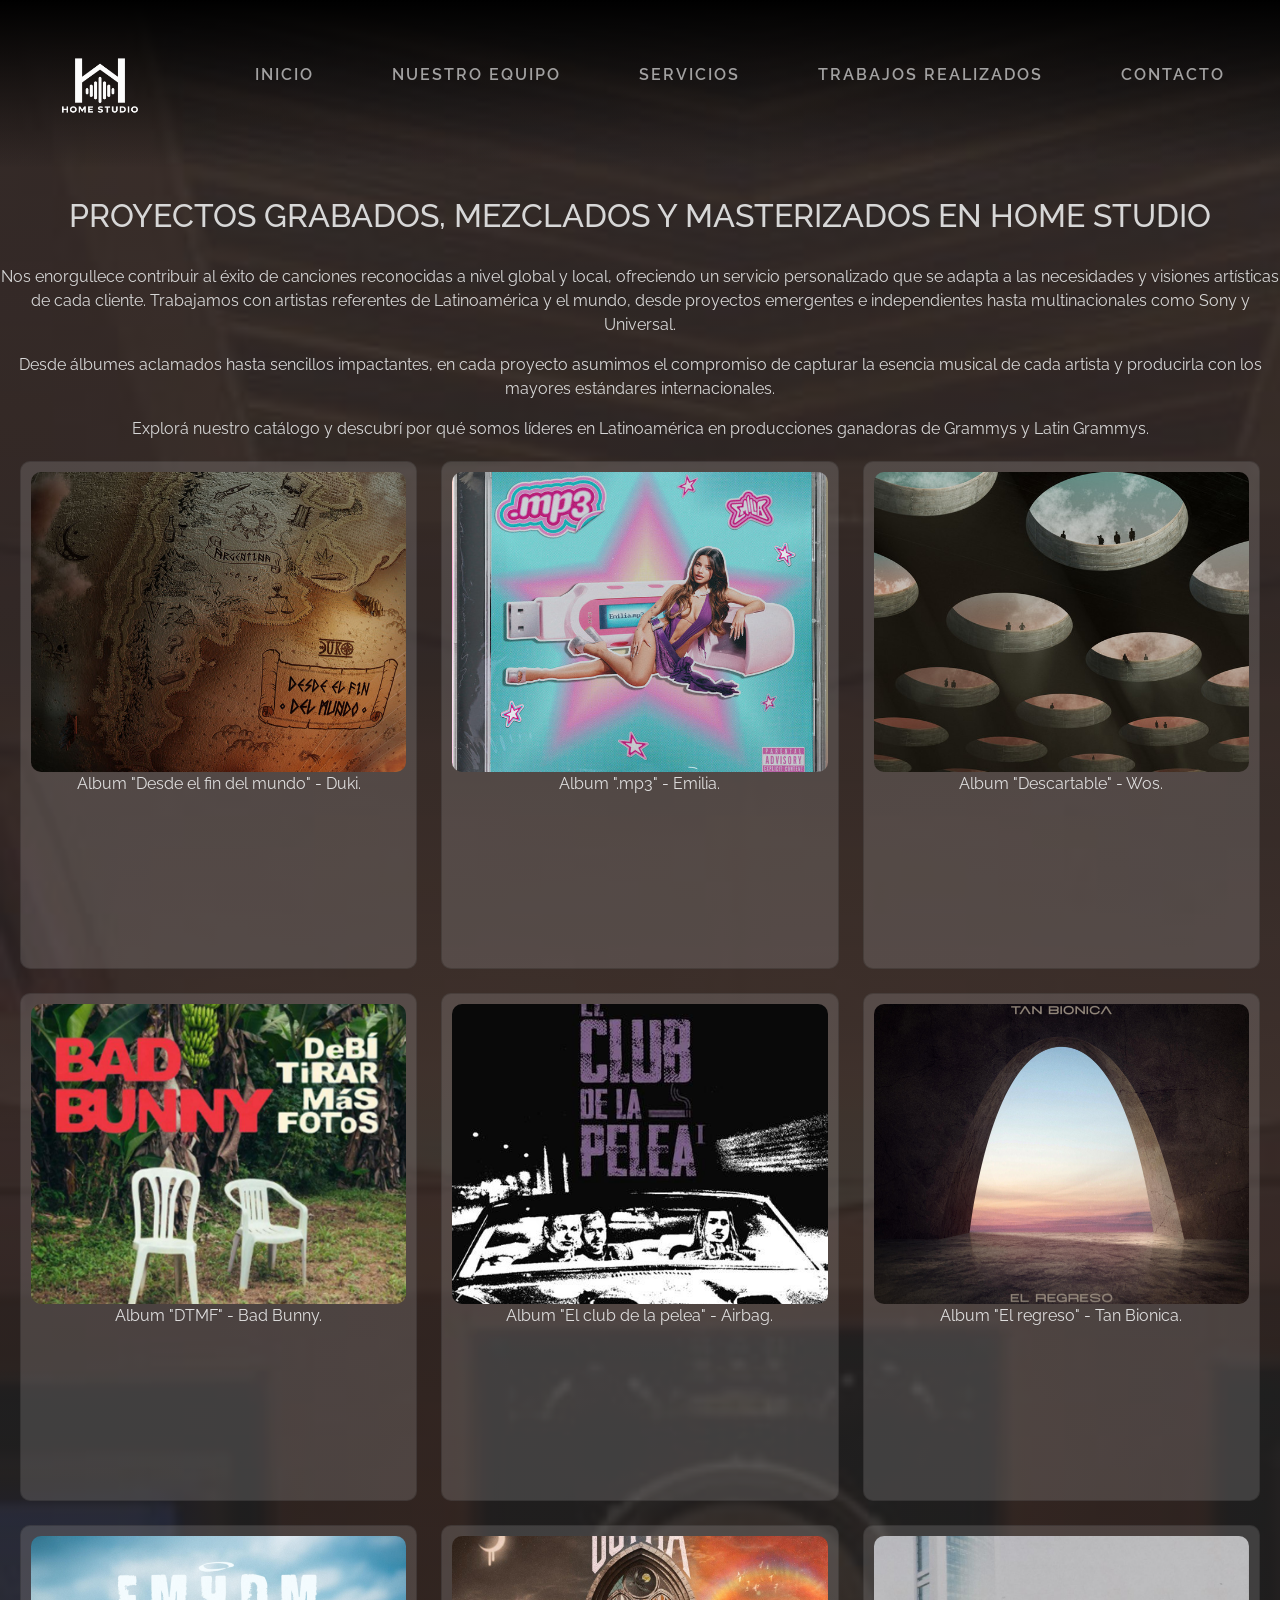
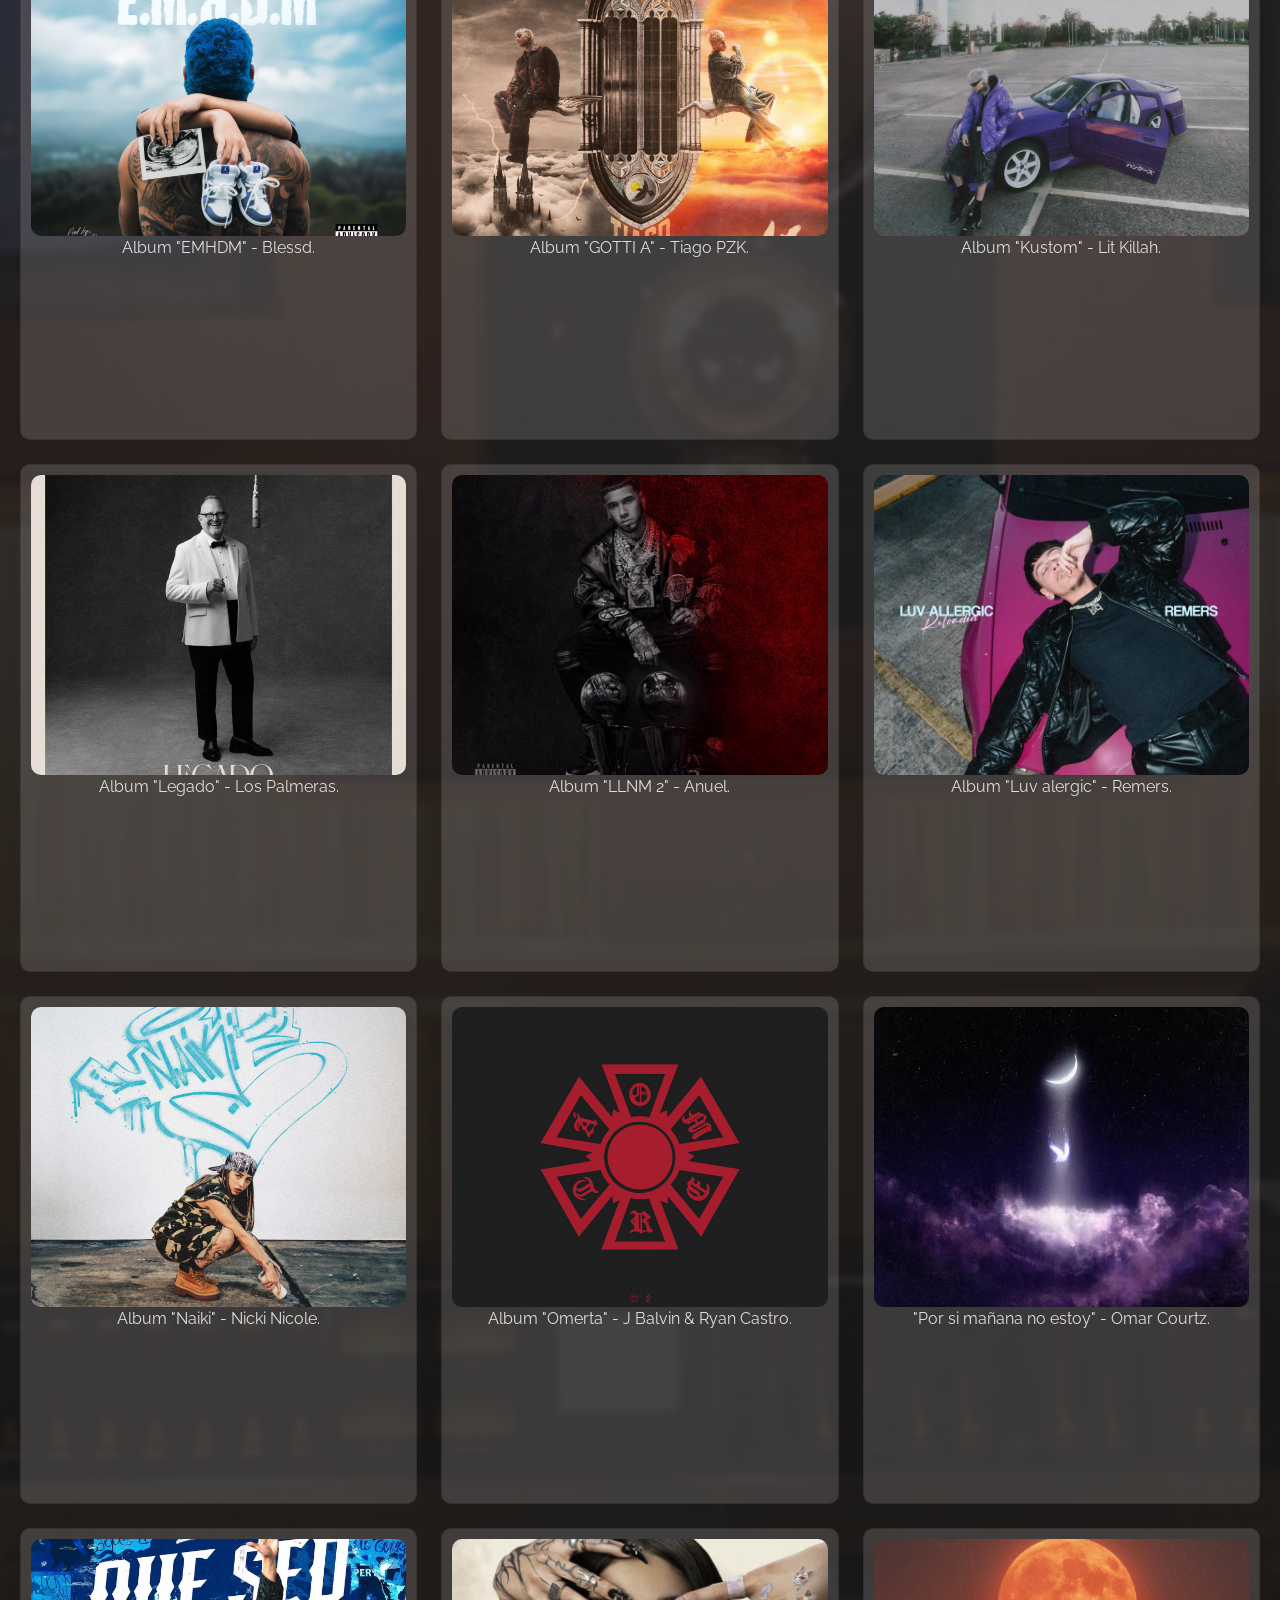
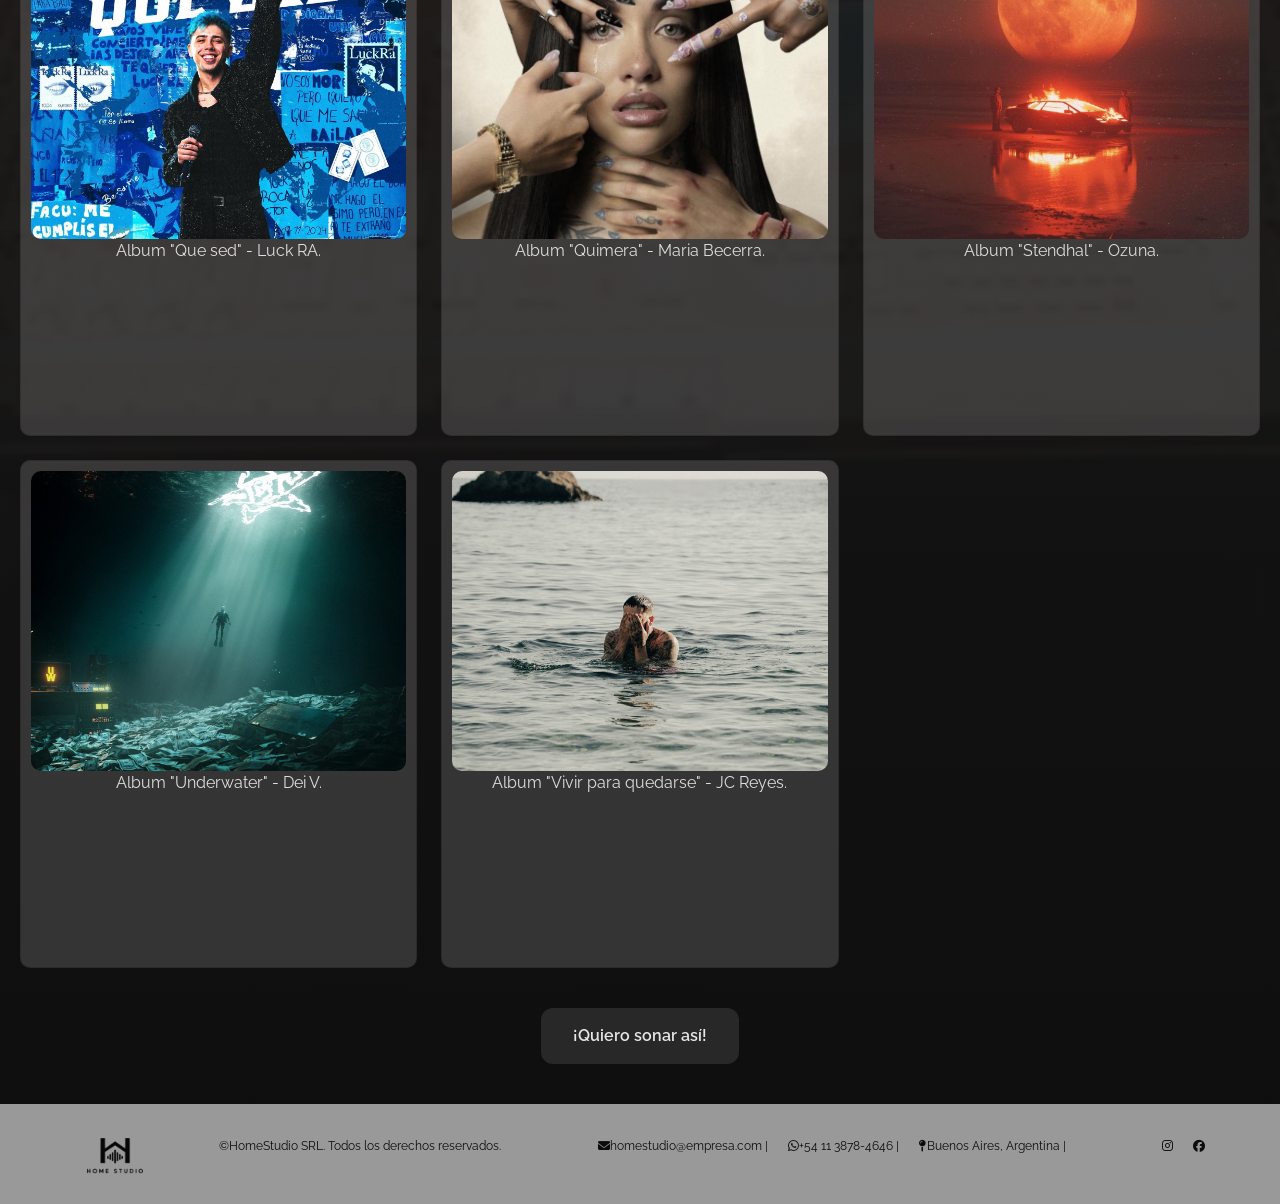
<file: pages/trabajos-realizados.html>
<!DOCTYPE html>
<html lang="es">
<head>
    <meta charset="UTF-8">
    <meta name="viewport" content="width=device-width, initial-scale=1.0">
    <link href="https://cdn.jsdelivr.net/npm/bootstrap@5.3.8/dist/css/bootstrap.min.css" rel="stylesheet">
    <script src="https://cdn.jsdelivr.net/npm/bootstrap@5.3.8/dist/js/bootstrap.bundle.min.js"></script>
    <link rel="stylesheet" href="../css/styles.css">
    <title>Home Studio</title>
    <link rel="stylesheet" href="https://cdnjs.cloudflare.com/ajax/libs/font-awesome/6.5.2/css/all.min.css">
    <link rel="preconnect" href="https://fonts.googleapis.com">
    <link rel="preconnect" href="https://fonts.gstatic.com" crossorigin>
    <link href="https://fonts.googleapis.com/css2?family=Charm:wght@400;700&family=Imperial+Script&family=Manrope:wght@200..800&family=Montserrat:ital,wght@0,100..900;1,100..900&family=Raleway:ital,wght@0,100..900;1,100..900&display=swap" rel="stylesheet">
</head>
<body>
    <header>
        <h1 class="sr-only">Home Studio estudio de grabación</h1>
        <div class="header-left">
            <a href="../index.html" class="header__logo">
            <img src="../assets/imagenes/logohomestudio.png" title="Logo Home Studio" alt="Logo Home Studio">
            </a>
        </div>
        <div class="header-right">
            <nav>
                <ul>
                    <li><a href="../index.html" title="Inicio">Inicio</a></li>
                    <li><a href="nuestro-equipo.html" title="Nuestro equipo">Nuestro equipo</a></li>
                    <li><a href="servicios.html" title="Servicios">Servicios</a></li>
                    <li><a href="trabajos-realizados.html" title="Trabajos realizados">Trabajos realizados</a></li>
                    <li><a href="contacto.html" title="Contacto">Contacto</a></li>
                </ul>
            </nav>
        </div>
    </header>
    <main>
        <section class="proyectos-trabajados">
            <h2>Proyectos grabados, mezclados y masterizados en Home Studio</h2>
            <p>Nos enorgullece contribuir al éxito de canciones reconocidas a nivel global y local, ofreciendo un servicio personalizado que se adapta a las necesidades y visiones artísticas de cada cliente. Trabajamos con artistas referentes de Latinoamérica y el mundo, desde proyectos emergentes e independientes hasta multinacionales como Sony y Universal.</p>
            <p>Desde álbumes aclamados hasta sencillos impactantes, en cada proyecto asumimos el compromiso de capturar la esencia musical de cada artista y producirla con los mayores estándares internacionales.</p>
            <p>Explorá nuestro catálogo y descubrí por qué somos líderes en Latinoamérica en producciones ganadoras de Grammys y Latin Grammys.</p>
            <div class="cards-proyectos">
                <article class="card">
                    <figure>
                        <img src="../assets/imagenes/album1.jpeg" title="Album Desde el fin del mundo" alt="Album Desde el fin del mundo" loading="lazy">
                        <figcaption>Album "Desde el fin del mundo" - Duki.</figcaption>
                    </figure>
                    <iframe data-testid="embed-iframe" style="border-radius:12px" src="https://open.spotify.com/embed/album/3MKQjYpaES80tFP7Qo2zH0?utm_source=generator&si=1f107f3017124718" width="100%" height="152" frameBorder="0" allowfullscreen="" allow="autoplay; clipboard-write; encrypted-media; fullscreen; picture-in-picture" loading="lazy"></iframe>
                </article>
                <article class="card">
                    <figure>
                        <img src="../assets/imagenes/album2.jpeg" title="Album .mp3" alt="Album .mp3" loading="lazy">
                        <figcaption>Album ".mp3" - Emilia.</figcaption>
                    </figure>
                    <iframe data-testid="embed-iframe" style="border-radius:12px" src="https://open.spotify.com/embed/album/2qo8j9yZIsx66yDuUho2jp?utm_source=generator&si=f3f1af4d095f4abe" width="100%" height="152" frameBorder="0" allowfullscreen="" allow="autoplay; clipboard-write; encrypted-media; fullscreen; picture-in-picture" loading="lazy"></iframe>
                </article>
                <article class="card">
                    <figure>
                        <img src="../assets/imagenes/album3.jpeg" title="Album Descartable" alt="Album Descartable" loading="lazy">
                        <figcaption>Album "Descartable" - Wos.</figcaption>
                    </figure>
                    <iframe data-testid="embed-iframe" style="border-radius:12px" src="https://open.spotify.com/embed/album/0t9xw4VcPabCkwVO77u31Z?utm_source=generator&si=8df712f7ac50492b" width="100%" height="152" frameBorder="0" allowfullscreen="" allow="autoplay; clipboard-write; encrypted-media; fullscreen; picture-in-picture" loading="lazy"></iframe>
                </article class="card">
                <article class="card">
                    <figure>
                        <img src="../assets/imagenes/dtmfalbum.jpeg" alt="Album DTMF" title="Album DTMF" loading="lazy">
                        <figcaption>Album "DTMF" - Bad Bunny.</figcaption>
                    </figure>
                    <iframe data-testid="embed-iframe" style="border-radius:12px" src="https://open.spotify.com/embed/album/5K79FLRUCSysQnVESLcTdb?utm_source=generator&si=65784c7649b84d0a" width="100%" height="152" frameBorder="0" allowfullscreen="" allow="autoplay; clipboard-write; encrypted-media; fullscreen; picture-in-picture" loading="lazy"></iframe>
                </article>
                <article class="card">
                    <figure>
                        <img src="../assets/imagenes/elclubdelapeleaalbum.jpeg" alt="Album El club de la pelea" title="Album El club de la pelea" loading="lazy">
                        <figcaption>Album "El club de la pelea" - Airbag.</figcaption>
                    </figure>
                    <iframe data-testid="embed-iframe" style="border-radius:12px" src="https://open.spotify.com/embed/album/2tS4bTMTcGhnQSFp4rmflf?utm_source=generator&si=072aeb789f5f4d98" width="100%" height="152" frameBorder="0" allowfullscreen="" allow="autoplay; clipboard-write; encrypted-media; fullscreen; picture-in-picture" loading="lazy"></iframe>
                </article>
                <article class="card">
                    <figure>
                        <img src="../assets/imagenes/elregresoalbum.jpeg" alt="Album El regreso" title="Album El regreso" loading="lazy">
                        <figcaption>Album "El regreso" - Tan Bionica.</figcaption>
                    </figure>
                    <iframe data-testid="embed-iframe" style="border-radius:12px" src="https://open.spotify.com/embed/album/13P9Qaty5SUmKgpSvpbOYt?utm_source=generator&si=520b48dedc674da3" width="100%" height="152" frameBorder="0" allowfullscreen="" allow="autoplay; clipboard-write; encrypted-media; fullscreen; picture-in-picture" loading="lazy"></iframe>
                </article>
                <article class="card">
                    <figure>
                        <img src="../assets/imagenes/emhdmalbum.jpeg" alt="Album EMHDM" title="Album EMHDM" loading="lazy">
                        <figcaption>Album "EMHDM" - Blessd.</figcaption>
                    </figure>
                    <iframe data-testid="embed-iframe" style="border-radius:12px" src="https://open.spotify.com/embed/album/6fdaLD9AcFrRO32HjRHyq8?utm_source=generator&si=c888b3218f91416d" width="100%" height="152" frameBorder="0" allowfullscreen="" allow="autoplay; clipboard-write; encrypted-media; fullscreen; picture-in-picture" loading="lazy"></iframe>
                </article>
                <article class="card">
                    <figure>
                        <img src="../assets/imagenes/gottiaalbum.jpeg" alt="Album GOTTI A" title="Album GOTTI A" loading="lazy">
                        <figcaption>Album "GOTTI A" - Tiago PZK.</figcaption>
                        <iframe data-testid="embed-iframe" style="border-radius:12px" src="https://open.spotify.com/embed/album/3s6jmSUxBLRxzKdevnFmJS?utm_source=generator&si=897ead128ee049aa" width="100%" height="152" frameBorder="0" allowfullscreen="" allow="autoplay; clipboard-write; encrypted-media; fullscreen; picture-in-picture" loading="lazy"></iframe>
                    </figure>
                </article>
                <article class="card">
                    <figure>
                        <img src="../assets/imagenes/kustomalbum.jpeg" alt="Album Kustom" title="Album Kustom" loading="lazy">
                        <figcaption>Album "Kustom" - Lit Killah.</figcaption>
                    </figure>
                    <iframe data-testid="embed-iframe" style="border-radius:12px" src="https://open.spotify.com/embed/album/7KyQI0HwUtbq5tmH6yMaHt?utm_source=generator&si=a99cd5a95e4a4685" width="100%" height="152" frameBorder="0" allowfullscreen="" allow="autoplay; clipboard-write; encrypted-media; fullscreen; picture-in-picture" loading="lazy"></iframe>
                </article>
                <article class="card">
                    <figure>
                        <img src="../assets/imagenes/legadoalbum.jpeg" alt="Album Legado" title="Album Legado" loading="lazy">
                        <figcaption>Album "Legado" - Los Palmeras.</figcaption>
                    </figure>
                    <iframe data-testid="embed-iframe" style="border-radius:12px" src="https://open.spotify.com/embed/album/2HdROresfC8AJ3Id7mMROb?utm_source=generator&si=21a16f35f617465a" width="100%" height="152" frameBorder="0" allowfullscreen="" allow="autoplay; clipboard-write; encrypted-media; fullscreen; picture-in-picture" loading="lazy"></iframe>
                </article>
                <article class="card">
                    <figure>
                        <img src="../assets/imagenes/llnm2album.jpeg" alt="Album LLNM 2" title="Album LLNM 2" loading="lazy">
                        <figcaption>Album "LLNM 2" - Anuel.</figcaption>
                    </figure>
                    <iframe data-testid="embed-iframe" style="border-radius:12px" src="https://open.spotify.com/embed/album/6DJslQtfD7mGFGZpfiyrVf?utm_source=generator&si=7bfa4308f4394fb7" width="100%" height="152" frameBorder="0" allowfullscreen="" allow="autoplay; clipboard-write; encrypted-media; fullscreen; picture-in-picture" loading="lazy"></iframe>
                </article>
                <article class="card">
                    <figure>
                        <img src="../assets/imagenes/luvalergicalbum.jpeg" alt="Album Luv alergic" title="Album Luv alergic" loading="lazy">
                        <figcaption>Album "Luv alergic" - Remers.</figcaption>
                    </figure>
                    <iframe data-testid="embed-iframe" style="border-radius:12px" src="https://open.spotify.com/embed/album/1mhvhcx6q4oielwunOs122?utm_source=generator&si=e01c351101954888" width="100%" height="152" frameBorder="0" allowfullscreen="" allow="autoplay; clipboard-write; encrypted-media; fullscreen; picture-in-picture" loading="lazy"></iframe>
                </article>
                <article class="card">
                    <figure>
                        <img src="../assets/imagenes/naikialbum.jpeg" alt="Album Naiki" title="Album Naiki" loading="lazy">
                        <figcaption>Album "Naiki" - Nicki Nicole.</figcaption>
                    </figure>
                    <iframe data-testid="embed-iframe" style="border-radius:12px" src="https://open.spotify.com/embed/album/0pjOf0aWfj0YQCJd1wPCic?utm_source=generator&si=4f292f1cb35e4eea" width="100%" height="152" frameBorder="0" allowfullscreen="" allow="autoplay; clipboard-write; encrypted-media; fullscreen; picture-in-picture" loading="lazy"></iframe>
                </article>
                <article class="card">
                    <figure>
                        <img src="../assets/imagenes/omertaalbum.jpeg" alt="Album Omerta" title="Album Omerta" loading="lazy">
                        <figcaption>Album "Omerta" - J Balvin & Ryan Castro.</figcaption>
                    </figure>
                    <iframe data-testid="embed-iframe" style="border-radius:12px" src="https://open.spotify.com/embed/album/2D5DfOxUu0wzK9wrQK7VjY?utm_source=generator&si=6d1d98605dd84002" width="100%" height="152" frameBorder="0" allowfullscreen="" allow="autoplay; clipboard-write; encrypted-media; fullscreen; picture-in-picture" loading="lazy"></iframe>
                </article>
                <article class="card">
                    <figure>
                        <img src="../assets/imagenes/porsimañananoestoyalbum.jpeg" alt="Album Por si mañana no estoy" title="Album Por si mañana no estoy" loading="lazy">
                        <figcaption>"Por si mañana no estoy" - Omar Courtz.</figcaption>
                    </figure>
                    <iframe data-testid="embed-iframe" style="border-radius:12px" src="https://open.spotify.com/embed/album/6A7uWpBb4nHbiBHWRlZi5f?utm_source=generator&si=2c5780c69dba44ca" width="100%" height="152" frameBorder="0" allowfullscreen="" allow="autoplay; clipboard-write; encrypted-media; fullscreen; picture-in-picture" loading="lazy"></iframe>
                </article>
                <article class="card">
                    <figure>
                        <img src="../assets/imagenes/quesedalbum.jpeg" alt="Album Que sed" title="Album Que sed" loading="lazy">
                        <figcaption>Album "Que sed" - Luck RA.</figcaption>
                    </figure>
                    <iframe data-testid="embed-iframe" style="border-radius:12px" src="https://open.spotify.com/embed/album/2q6PAdBBf4L2Xpxqc3jd8b?utm_source=generator&si=0941ae803c76472f" width="100%" height="152" frameBorder="0" allowfullscreen="" allow="autoplay; clipboard-write; encrypted-media; fullscreen; picture-in-picture" loading="lazy"></iframe>
                </article>
                <article class="card">
                    <figure>
                        <img src="../assets/imagenes/quimeraalbum.jpeg" alt="Album Quimera" title="Album Quimera" loading="lazy">
                        <figcaption>Album "Quimera" - Maria Becerra.</figcaption>
                    </figure>
                    <iframe data-testid="embed-iframe" style="border-radius:12px" src="https://open.spotify.com/embed/album/3LDuV7uzY3d1YJWmjrc4Ql?utm_source=generator&si=3a62c2d6df9647a0" width="100%" height="152" frameBorder="0" allowfullscreen="" allow="autoplay; clipboard-write; encrypted-media; fullscreen; picture-in-picture" loading="lazy"></iframe>
                </article>
                <article class="card">
                    <figure>
                        <img src="../assets/imagenes/stendhalalbum.jpeg" alt="Album Stendhal" title="Album Stendhal" loading="lazy">
                        <figcaption>Album "Stendhal" - Ozuna.</figcaption>
                    </figure>
                    <iframe data-testid="embed-iframe" style="border-radius:12px" src="https://open.spotify.com/embed/album/6iUfdDevy7HR3zYPj2BRTq?utm_source=generator&si=91eb7a4734e44d74" width="100%" height="152" frameBorder="0" allowfullscreen="" allow="autoplay; clipboard-write; encrypted-media; fullscreen; picture-in-picture" loading="lazy"></iframe>
                </article>
                <article class="card">
                    <figure>
                        <img src="../assets/imagenes/underwateralbum.jpeg" alt="Album Underwater" title="Album Underwater" loading="lazy">
                        <figcaption>Album "Underwater" - Dei V.</figcaption>
                    </figure>
                    <iframe data-testid="embed-iframe" style="border-radius:12px" src="https://open.spotify.com/embed/album/4CD94BoI6vtgW8FRcqb08Y?utm_source=generator&si=395d1bf802794d51" width="100%" height="152" frameBorder="0" allowfullscreen="" allow="autoplay; clipboard-write; encrypted-media; fullscreen; picture-in-picture" loading="lazy"></iframe>
                </article>
                <article class="card">
                    <figure>
                        <img src="../assets/imagenes/vivirpaquedarsealbum.jpeg" alt="Album Vivir para quedarse" title="Album Vivir para quedarse" loading="lazy">
                        <figcaption>Album "Vivir para quedarse" - JC Reyes.</figcaption>
                    </figure>
                    <iframe data-testid="embed-iframe" style="border-radius:12px" src="https://open.spotify.com/embed/album/7KyQI0HwUtbq5tmH6yMaHt?utm_source=generator&si=1bc34ca673bc4ab4" width="100%" height="152" frameBorder="0" allowfullscreen="" allow="autoplay; clipboard-write; encrypted-media; fullscreen; picture-in-picture" loading="lazy"></iframe>
                </article>
            </div>
        </section>
        <section class="contacto-proyectos">
            <button><a href="servicios.html" target="_blank">¡Quiero sonar así!</a></button>
        </section>
        </main>
            <footer>
            <a href="../index.html">
                <img src="../assets/imagenes/logohomestudiosmall.png" title="Logo Home Studio" alt="Logo Home Studio">
            </a>
            <p>©HomeStudio SRL. Todos los derechos reservados.</p>
        <div>
            <ul class="contacto-footer">
                <li><i class="fa-solid fa-envelope"></i>homestudio@empresa.com |</li>
                <li><i class="fa-brands fa-whatsapp"></i>+54 11 3878-4646 |</li>
                <li><i class="fa-solid fa-map-pin"></i>Buenos Aires, Argentina |</li>
            </ul>
        </div>
            <nav>
                <ul class="redes-footer">
                    <li><a rel="noopener noreferrer" target="_blank" href="https://www.instagram.com/homestudio"><i class="fa-brands fa-instagram"></i></a></li>
                    <li><a rel="noopener noreferrer" target="_blank" href="https://www.facebook.com/homestudio"><i class="fa-brands fa-facebook"></i></a></li>
                </ul>
            </nav>
        </footer>
    </body>
    </html>
</file>
<file: css/styles.css>
* {
    margin: 0;
    padding: 0;
    box-sizing: border-box;
}

html {
    min-height: 100%;
}

body {
    font-family: "Raleway", sans-serif;
    color: #d7d7d7;
    line-height: 1.5;
    background-image:
    linear-gradient(rgba(46, 45, 45, 0.842), rgb(14, 14, 14)), 
    url("../assets/imagenes/backgroundimage.jpg");
    background-repeat: no-repeat;
    background-size:cover;
    background-position: center;
}

img {
    max-width: 100%;
    display: block;
}

a {
    text-decoration: none;
    color: inherit;
}

ul {
    list-style: none;
}

/* HEADER */

.sr-only {
    position: absolute;
    left: -9999px;
}

header {
    width: 100%;
    padding: 40px;
    background: linear-gradient(
        to bottom,
        rgb(0, 0, 0) 0%,
        rgba(35, 33, 33, 0.038) 100%
    );
    display: flex;  
    justify-content: space-between;
    align-items: center;
    letter-spacing: 2px;
    margin-bottom: 20px;
}

.header-left {
    flex-shrink: 0;
}

.header-left img {
    width: 120px;   
    height: auto;
    padding: 10px;
}   

.header-right {
    text-transform: uppercase;
}

.header-right ul {
    display: flex;
    gap: 3rem;
}   

.header-right a {
    font-weight: 600;
    color: #a2a1a1;
    padding: 10px 15px;
    border-radius: 2px;
    transition: 
        color 0.3s ease,
        top 0.3s ease;
}

.header-right a:hover {
    transition: 0.3s ease;
    text-decoration: underline;
    color: #d5d1d1;
    position: relative;
    top: -2px;
}

/* SOBRE NOSOTROS */

.sobre-nosotros {
    width: 100%;
    display: flex;
    align-items:center;
    min-height: 80vh;
}   

.sobre-nosotros_right {
    max-width: 50%;
    text-align: center;
    margin: 0px 40px;
    padding: 10px;
}

.sobre-nosotros_right h2 {
    letter-spacing: 2px;
    font-size: 1.5rem;   
    text-transform: uppercase;
    font-weight: 500;
    margin: 15px 0;
}

.sobre-nosotros_right p {
    text-align: justify;
    font-size: 1.05rem;
    font-weight: 500;
}

.sobre-nosotros_left { 
    max-width: 50%;
    margin: 0px 40px;
}

.sobre-nosotros_left img {
    width: 100%;
    height: auto;
    margin: 20px;
}

/* CAROUSEL */

.carousel-index {
    position: relative;
    max-width: 100%;
    height: 500px;
    padding: 20px;
}

.carousel-item img {
    max-width: 100%;
    height: 400px;
    object-fit: cover;
    border-radius: 10px;
}

/* INGENIERO */

.ingeniero {
    width: 100%;
    display: flex;
    margin-top: 20px;
    min-height: 80vh;
}

.ingeniero-left {
    text-align: center;
    max-width: 50%;
    margin: 0px 40px;
    padding: 10px;
}

.ingeniero-left h2 {
    letter-spacing: 2px;
    font-size: 1.5rem;   
    text-transform: uppercase;
    font-weight: 500;
}

.ingeniero-left h3 {
    letter-spacing: 2px;
    font-size: 1.2rem;   
    text-transform: uppercase;
    font-weight: 500;
    margin: 5px 10px   ;
}

.ingeniero-left p {
    text-align: justify;
    font-size: 1.05rem; 
    font-weight: 500;
}

.ingeniero-right img {
    width: 98%;
    height: auto;
}

/* ALBUMES */

.proyectos {
    width: 100%;
    display: flex;
    flex-direction: column;
    align-items: center;
}

.proyectos h2 {
    letter-spacing: 2px;
    font-size: 1.5rem;   
    text-align: center;
    text-transform: uppercase;
    font-weight: 500;
    margin-bottom: 30px;
}

.img-albumes {
    width: 100%;
    display: flex;
    justify-content: center;
    align-items: flex-start;
    gap: 40px;
}

.img-albumes figure {
    flex: 1;
}

.img-albumes img {
    width: 100%;
    height: auto;
    border-radius: 5px;
}

.img-albumes figure {
    flex: 1;
    max-width: 300px;
}

.img-albumes img {
    width: 100%;
    height: auto;
    border-radius: 5px;
    transition: all 0.5s ease;
}

.img-albumes img:hover {
    transform: scale(0.90);
}

.proyectos button {
    margin-top: 24px;
    padding: 16px 32px;
    border: none;
    border-radius: 12px;
    background: #282829;
    color: rgb(231, 231, 231);
    font-size: 1rem;
    font-weight: 600;
    cursor: pointer;
    transition: all 0.3s ease;
}

.proyectos button:hover {
    transform: translateY(-3px);
    background: #9d9d9e;
}

/* FOOTER */

footer {
    background-color: #9a9999;
    padding: 10px;
    color: #0c0c0c;
    display: flex;
    align-items: center;
    font-size: 12px;
    justify-content: space-evenly;
    margin-top: 20px;
}

footer img {
    max-width: 80px;
    height: auto;
}

.redes-footer {
    display: flex;
    gap: 20px;
}

.contacto-footer {
    display: flex;
    gap: 20px;
}

/* PAGE TRABAJOS REALIZADOS */

.proyectos-trabajados h2 {
    text-transform: uppercase;
    margin-bottom: 30px;
    margin-top: 30px;
}

.proyectos-trabajados {
    text-align: center;
}

.cards-proyectos {
    display: grid;
    grid-template-columns: repeat(auto-fit, minmax(320px,1fr));
    gap: 24px;
    margin: 20px;
}

.card {
    padding: 10px;
    color: #dfdede;
    background-color: #9f9d9d43;
    border-radius: 10px;
}

.card figure {
    margin-bottom: 10px;
}

.card img {
    width: 100%;
    height: 300px;
    object-fit: cover;
    border-radius: 10px;    
    transition: all ease 0.5s;
}

.card img:hover {
    transform: scale(0.90);
}

.contacto-proyectos {
    display: flex;
    justify-content: center;
    margin: 30px;
}

.contacto-proyectos button {
    padding: 16px 32px;
    border: none;
    border-radius: 12px;
    background: #282829;
    color: rgb(231, 231, 231);
    font-size: 1rem;
    font-weight: 600;
    cursor: pointer;
    transition: all 0.3s ease;
}

.contacto-proyectos button:hover {
    transform: translateY(-3px);
    background: #9d9d9e;
}

/* PAGE NUESTRO EQUIPO */

.nuestro-equipo_portada img{
    width: 100%;
    height: 300px;
    object-fit: cover;
    object-position: center 85%;    
}

.texto-portada h2 {
    text-transform: uppercase;
    margin-bottom: 20px;
}

.texto-portada {
    width: 100%;    
    color: #c6c5c5;
    background: linear-gradient(to right, #000000e9, #574023da, #8c8f3681);
    background-size: 300% 100%;
    text-align: center; 
    padding: 78px;
    animation: moverGradiente 6s ease infinite;  
}

@keyframes moverGradiente {
    0% {
        background-position: 0% 50%;
    }
    50% {
        background-position: 100% 50%;
    }
    100% {
        background-position: 0% 50%;
    }
}

.imagenes-equipo {
    display: grid;
    grid-template-columns: repeat(auto-fit, minmax(320px,1fr));
    gap: 24px;
}

.imagenes-equipo img {
    width: 100%;
    height: 500px;
    object-fit: cover;
    border-radius: 10px;
    transition: all ease 0.5s;
}

.imagenes-equipo img:hover {
    transform: scale(0.90);
}

.info-equipo {
    display: flex;
    gap: 24px;
    margin-top: 30px;
}

.info-equipo h3 {
    margin-top: 20px;
    margin-bottom: 20px;
    text-transform: uppercase;
}

.button-info_equipo  {
    display: flex;
    justify-content: center;
    margin: 30px;
}

.button-info_equipo button {
    padding: 16px 32px;
    border: none;
    border-radius: 12px;
    background: #282829;
    color: rgb(231, 231, 231);
    font-size: 1rem;
    font-weight: 600;
    cursor: pointer;
    transition: all 0.3s ease;
}

.button-info_equipo button:hover {
    transform: translateY(-3px);
    background: #9d9d9e;
}

.carousel-inner {
    padding: 20px;
    border-radius: 10px;
    max-width: 100%;
    height: 400px;
    object-fit: cover;
    object-position: center 85%;
}

/* PAGE CONTACTO */

.portada-contacto {
    width: 100%;
    background: linear-gradient(
        to bottom,
        rgba(1, 1, 1, 0.544) 0%,
        rgba(0, 0, 0, 0.415) 100%
    );
    text-align: center;
    text-transform: uppercase;
    padding: 40px;
}

.contacto-form {
    display: flex;
    flex-direction: column;
    align-items: center;
}

.labels {
    padding: 20px;
}

.labels label, button{
    margin:10px;
}


label {
    display: flex;
    justify-content: center;
}

input, select, textarea, option {
    padding: 10px 25px;
    border: none;
    background-color: rgba(255, 255, 255, 0.349);
    border-radius: 5px;
}

input::placeholder , select::placeholder , textarea::placeholder , option::placeholder {
    color: #010101;
}

.contacto-form textarea {
    width: 300px;
    min-height: 100px;
    resize: none;
}

.labels button {
    padding: 16px 32px;
    border: none;
    border-radius: 12px;
    margin-bottom: 32px;
    background: #282829;
    color: rgb(231, 231, 231);
    font-size: 1rem;
    font-weight: 600;
    cursor: pointer;
    transition: all 0.3s ease;
}

.labels button:hover {
    transform: translateY(-3px);
    background: #9d9d9e;
}

.info-contacto {
    display: flex;
    align-items:center;
    gap: 48px;
    justify-content: center;
}

.info-contacto ul {
    display: flex;
    gap: 24px;
    margin-top: 40px;
}

.info-contacto i {
    font-size: 2rem;
}

.left-info_contacto {
    display: flex;
    flex-direction: column;
    align-items: center;
    text-align: center;
}

.right-info_contacto {
    width: 100%;
    max-width: 500px;
    height: 200px;
}

.right-info_contacto iframe {
    border-radius: 10px;
    width: 100%;
    height: 100%;
    border: 0;
}

/* PAGE SERVICIOS */

.servicios h2 {
    text-transform: uppercase;
    margin-bottom: 30px;
}

.servicios {
    width: 100%;
    display: flex;
    flex-direction: column;
    align-items: center;
}

.servicios-cards {
    display: grid;
    grid-template-columns: repeat(3, minmax(320px,1fr));
    gap: 24px;
    margin: 20px;
}

.servicios-card {
    display: flex;
    flex-direction: column;
    align-items: center;
    text-align: center;
    color: #dfdede;
    background-color: #9f9d9d43;
    border-radius: 10px;
    padding: 10px;
}

.servicios-card p {
    text-align:justify;
    margin-top: 10px;
}

.servicios-card h3 {
    margin-top: 20px;
    text-transform: uppercase;
    font-size: 1rem;
}

.servicios-card img {
    width: 100%;
    height: 400px;
    object-fit: cover;
    border-radius: 10px;    
    transition: all ease 0.5s;
}

.servicios-card img:hover {
    transform: scale(0.90);
}

.contacto-servicios {
    display: flex;
    justify-content: center;
    margin: 30px;
}

.contacto-servicios button {
    padding: 16px 32px;
    border: none;
    border-radius: 12px;
    background: #282829;
    color: rgb(231, 231, 231);
    font-size: 1rem;
    font-weight: 600;
    cursor: pointer;
    transition: all 0.3s ease;
}

.contacto-servicios button:hover {
    transform: translateY(-3px);
    background: #9d9d9e;
}

/* MEDIA QUERIES */

@media (max-width: 1024px) {

    /* HEADER */
    
        header {
        display: flex;
        flex-direction: column;
    }
    
    .header-left {
        margin-bottom: 20px;
    }

    .header-right ul {
        justify-content: center;
        flex-direction: column;
        align-items: center;
        gap: 2rem;
    }
    
    /* FOOTER */
    
    footer {
        display: flex;
        flex-direction: column;
    }
    
    /* PAGE CONTACTO */
    
    .info-contacto {
        flex-direction: column;
        padding: 20px;  
    }
    
    .labels {
    padding: 0px;
    padding-top: 40px;
    }
    
    .labels label, button{
    margin:0px;
    margin-bottom: 10px;
    }
    
    input, select, textarea, option {
    padding: 10px 20px;
    border: none;
    background-color: rgba(255, 255, 255, 0.349);
    border-radius: 5px;
    }
    
    /* PAGE EQUIPO */
    
    .imagenes-equipo {
    display: grid;
    grid-template-columns: repeat(1, minmax(320px,1fr));
    gap: 24px;
    padding: 20px;
    }
    
    .info-equipo {
    display: flex;
    flex-direction: column;
    text-align: center;
    padding: 20px;
    gap: 24px;
    margin-top: 30px;
    }
    
    /* PAGE SERVICIOS */

    .servicios {
    text-align: center;
    }

    .servicios-cards {
    display: grid;
    grid-template-columns: repeat(auto-fill, minmax(320px,1fr));
    gap: 24px;
    margin: 20px;
}

    /* PAGE INICIO */
    
    .sobre-nosotros {
    width: 100%;
    display: flex;
    flex-direction: column;
    align-items:center;

}   

    .sobre-nosotros_right {
    max-width: 100%;
    text-align: center;
    margin: 10px;
}

    .sobre-nosotros_left { 
    max-width: 100%;
    display: flex;
    justify-content: center;
    margin: 10px;   
}

    .sobre-nosotros_left img {
    width: 100%;
    height: auto;
}

    .ingeniero {
    width: 100%;
    display: flex;
    flex-direction: column;
    margin-top: 20px;
}

    .ingeniero-left {
    text-align: center;
    max-width: 100%;
    padding: 0px;
    margin: 20px;
}

    .ingeniero-right img {
    width: 100%;
    height: auto;
    padding: 20px;
}

    .img-albumes {
    flex-direction: column;
    align-items: center;
    text-align: center;
    }

    .proyectos {
        margin-top: 20px;

    }
}  

@media (prefers-reduced-motion: reduce) {
    *,
    *::before,
    *::after {
        animation-duration: 0.01ms !important;
        animation-iteration-count: 1 !important;
        transition-duration: 0.01ms !important;
        scroll-behavior: auto !important;
    }
}
</file>
